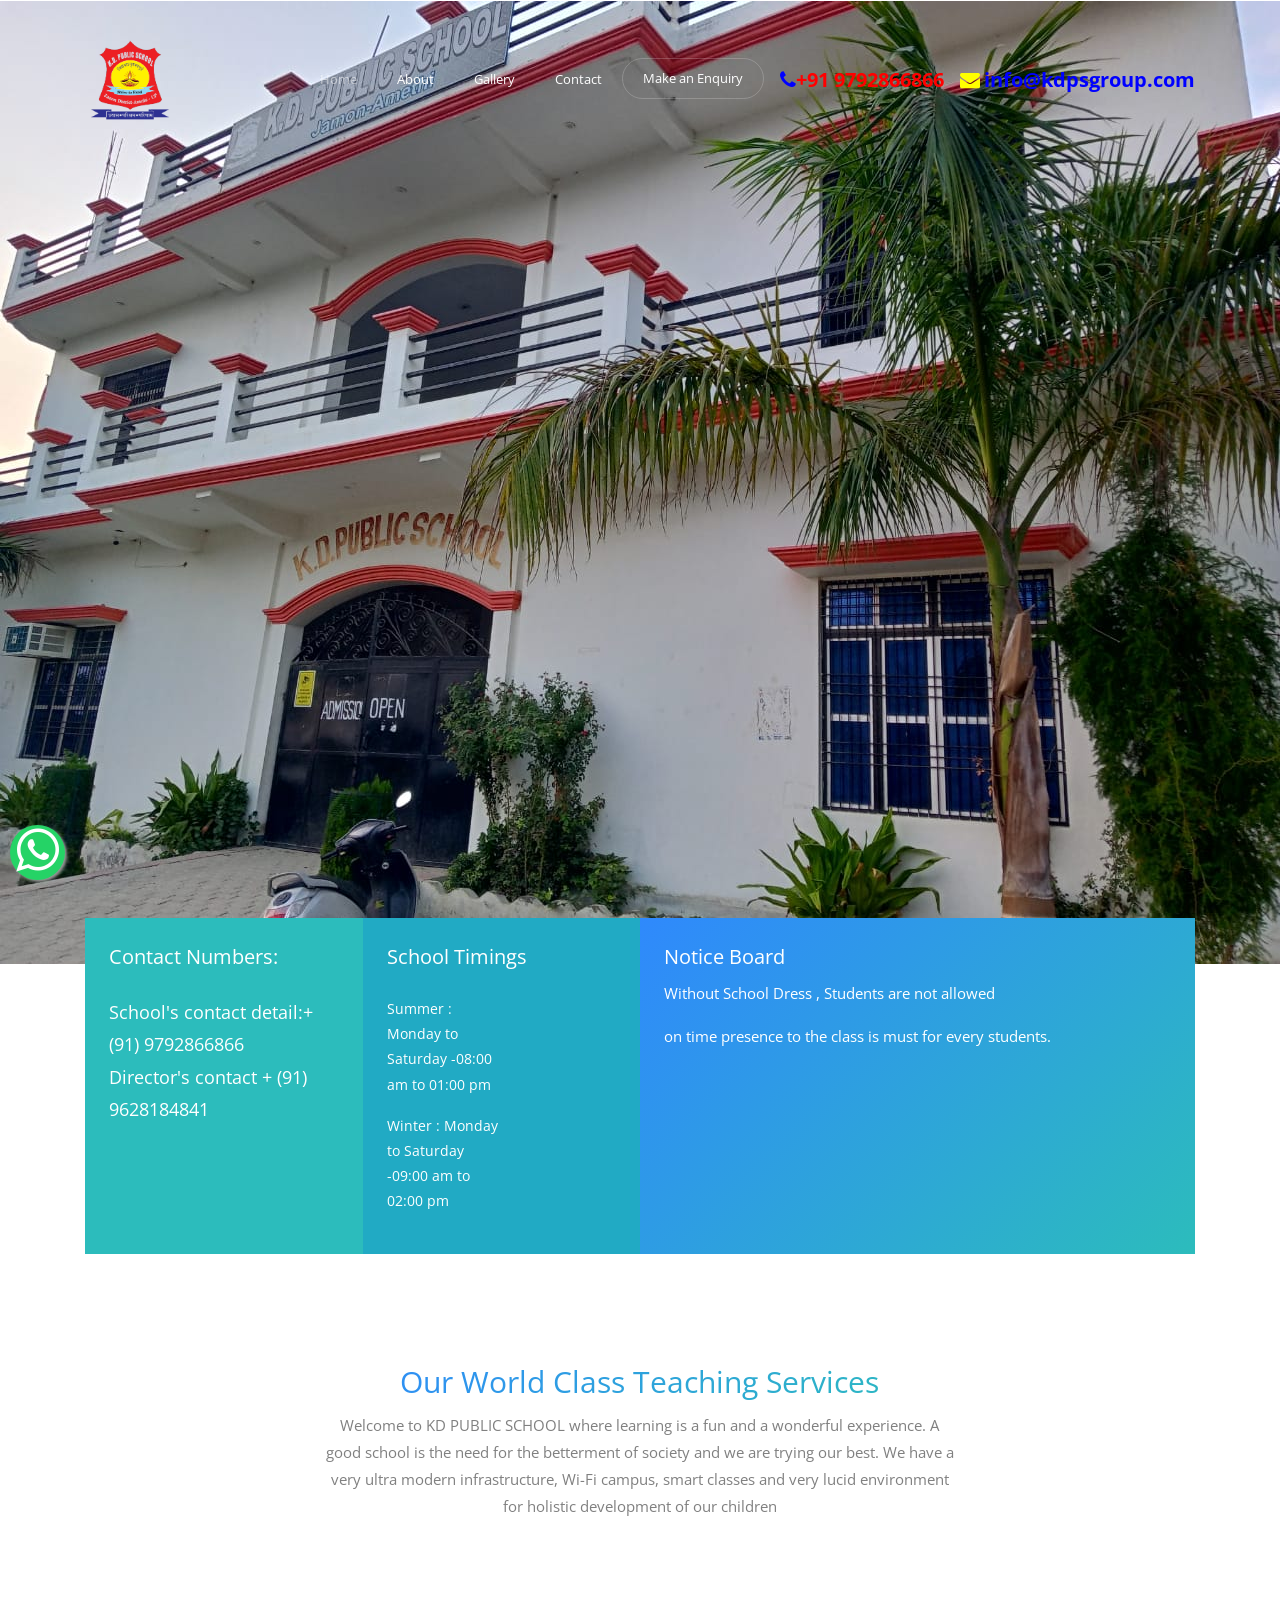
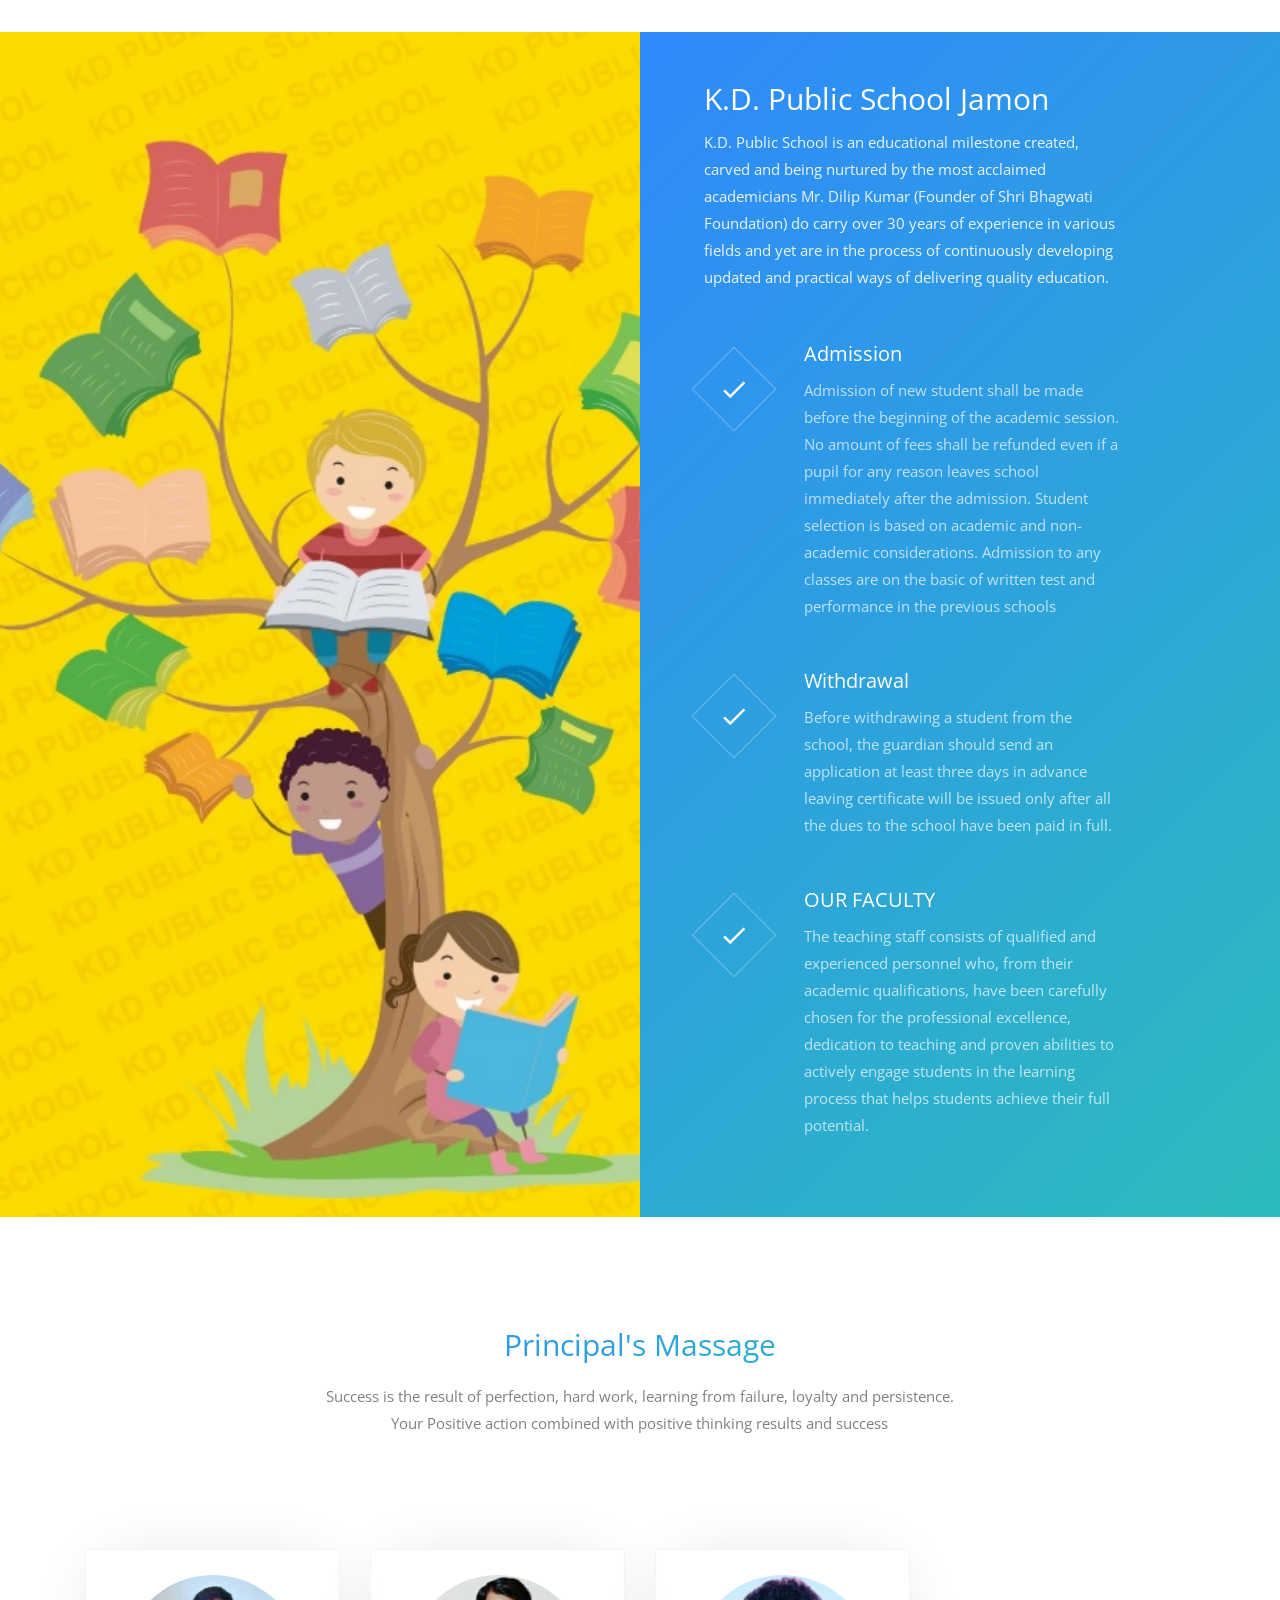
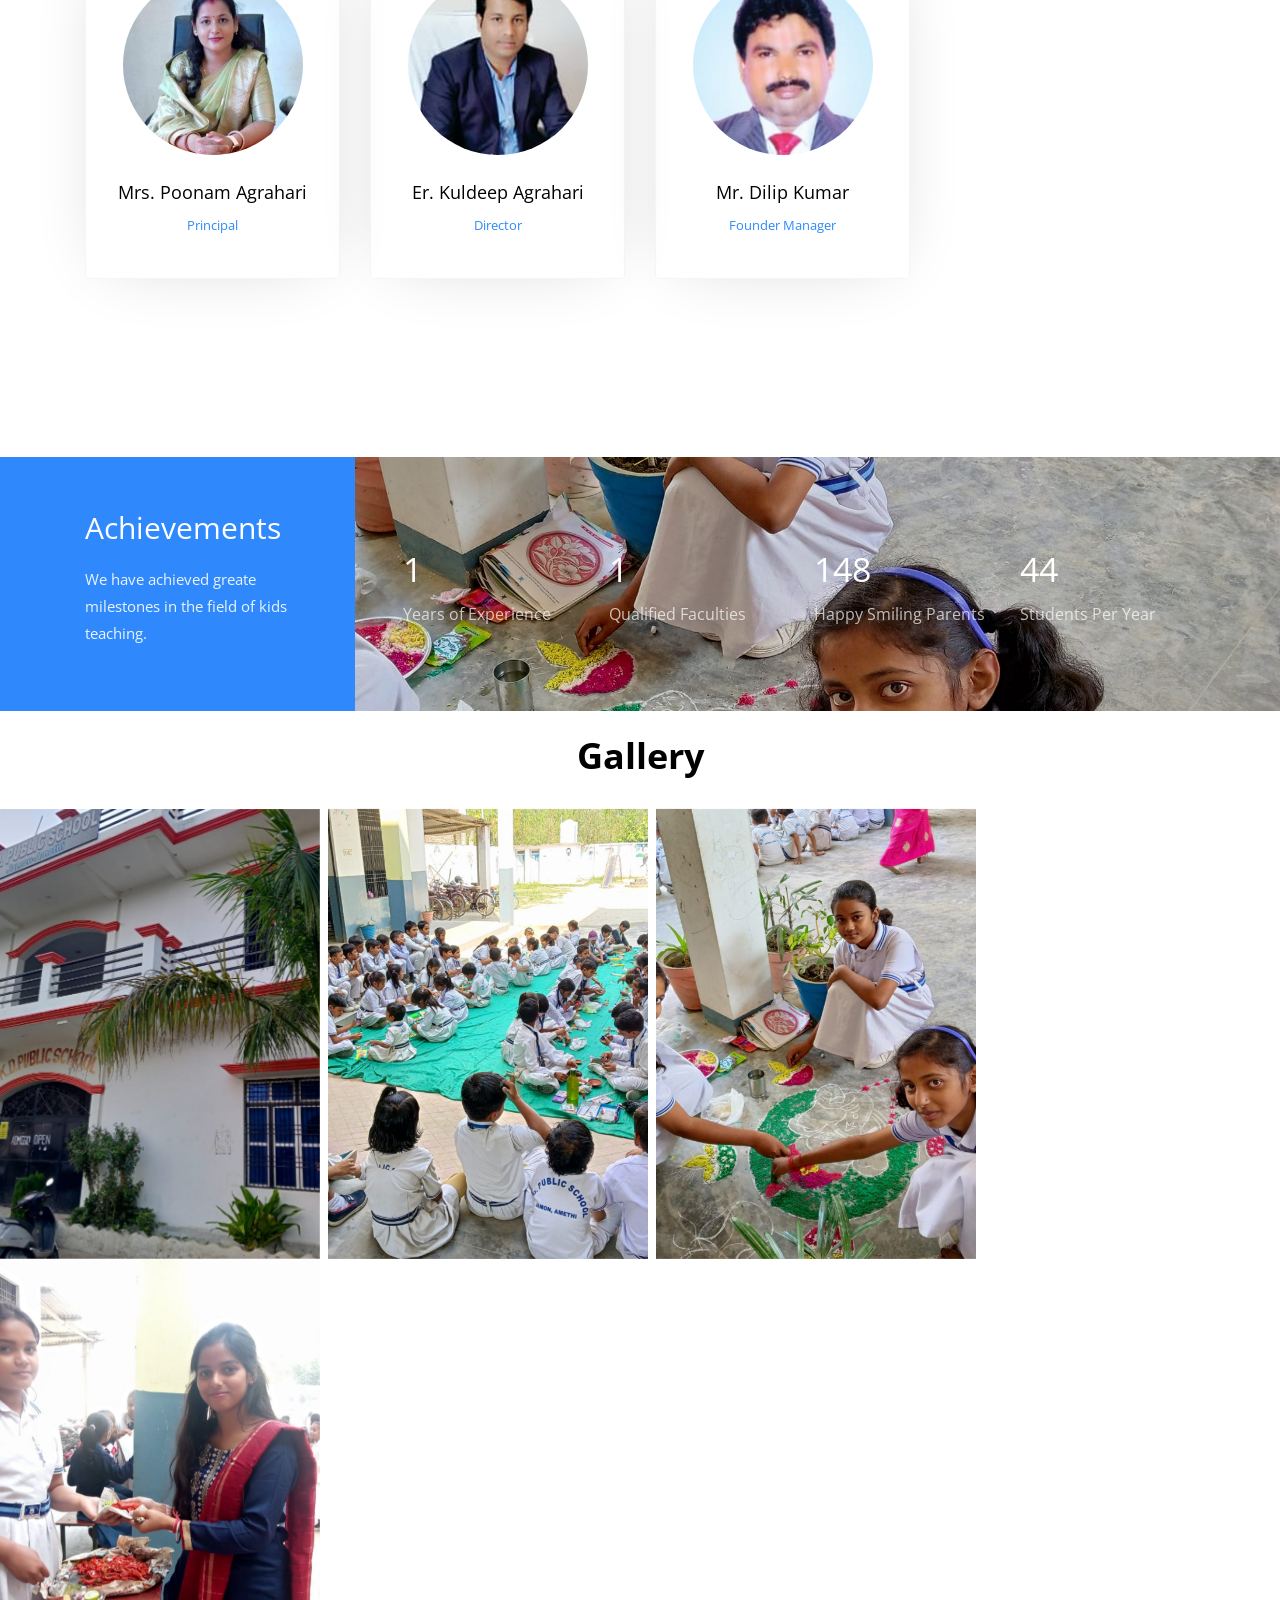
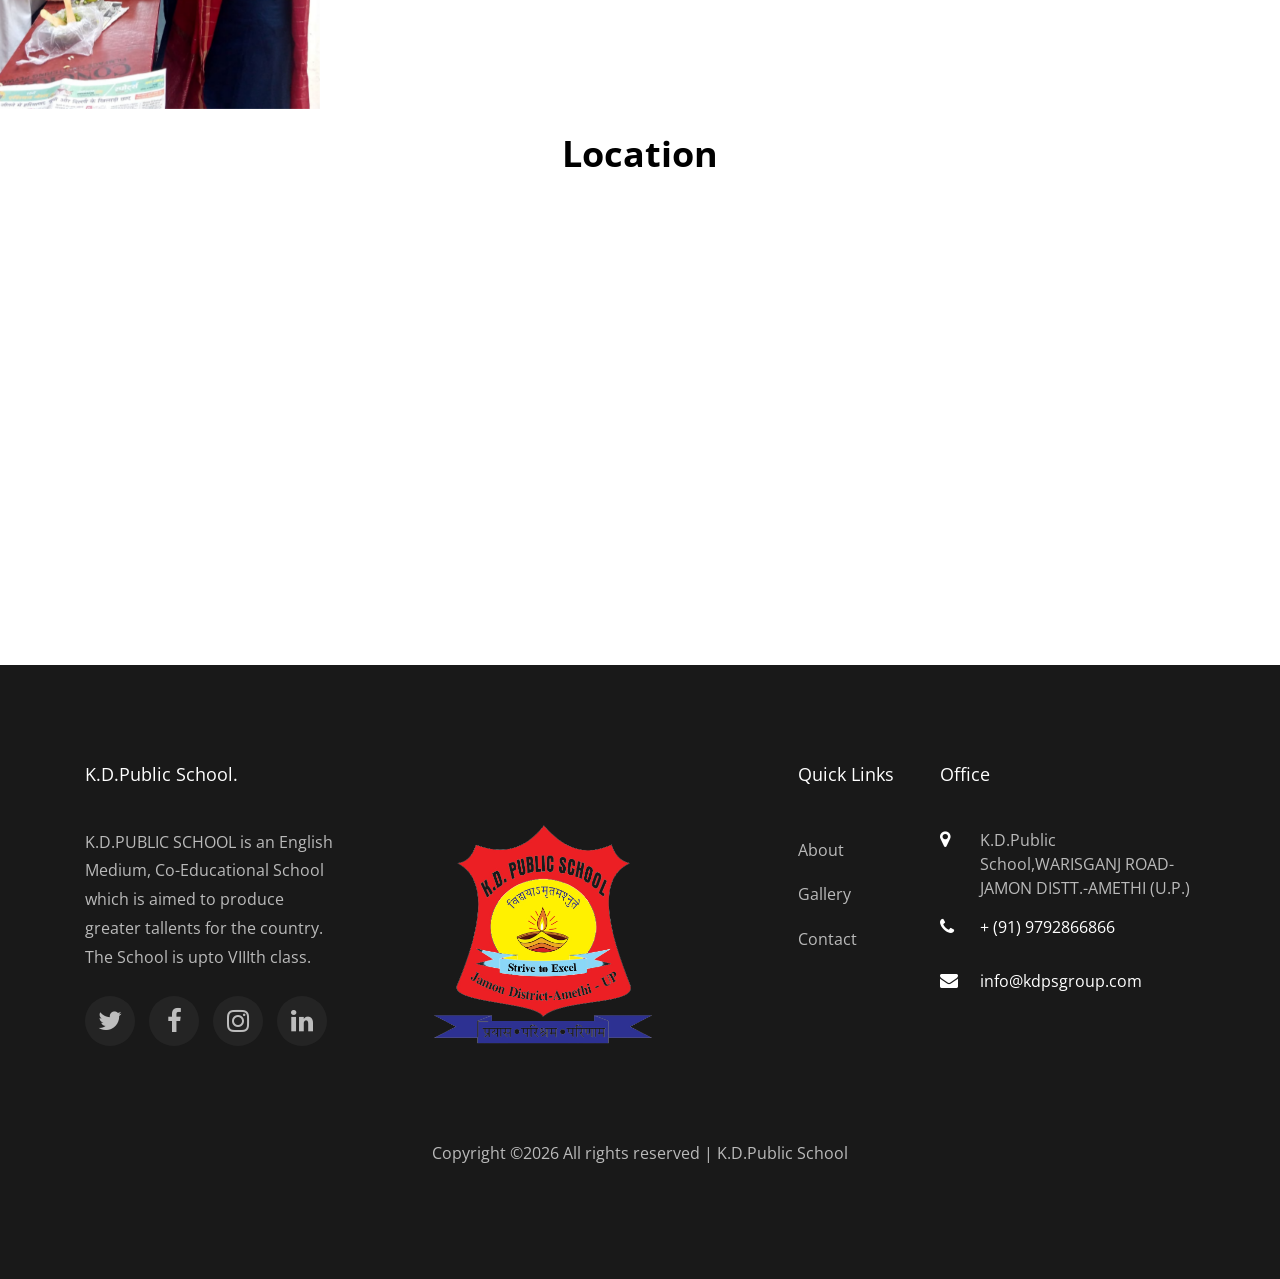
<file: index.html>
<!DOCTYPE html>
<html lang="en">
  <head>
    <title>K.D.Public School</title>
	<link rel="icon" href="images/favicon.png" type="image/png" sizes="16x16">
    <meta charset="utf-8">
    <meta name="viewport" content="width=device-width, initial-scale=1, shrink-to-fit=no">
    
	 <meta name="description" content="K.D.PUBLIC SCHOOL is an English Medium, Co-Educational School which is aimed to produce greater tallents for the country. The School is upto VIIIth class">
     <meta name="keywords" content="K.D.PUBLIC SCHOOL,KD Public school,kdpublic school,best school in jamon,best school in amethi,english medium school in jamon">
	 
    <link href="https://fonts.googleapis.com/css?family=Open+Sans:300,400,500,600,700" rel="stylesheet">

    <link rel="stylesheet" href="css/open-iconic-bootstrap.min.css">
    <link rel="stylesheet" href="css/animate.css">
    
    <link rel="stylesheet" href="css/owl.carousel.min.css">
    <link rel="stylesheet" href="css/owl.theme.default.min.css">
    <link rel="stylesheet" href="css/magnific-popup.css">

    <link rel="stylesheet" href="css/aos.css">

    <link rel="stylesheet" href="css/ionicons.min.css">

    <link rel="stylesheet" href="css/bootstrap-datepicker.css">
    <link rel="stylesheet" href="css/jquery.timepicker.css">

    
    <link rel="stylesheet" href="css/flaticon.css">
    <link rel="stylesheet" href="css/icomoon.css">
    <link rel="stylesheet" href="css/style.css">
	
	<link href="https://maxcdn.bootstrapcdn.com/font-awesome/4.7.0/css/font-awesome.min.css?v=1.0" rel="stylesheet"
          integrity="sha384-wvfXpqpZZVQGK6TAh5PVlGOfQNHSoD2xbE+QkPxCAFlNEevoEH3Sl0sibVcOQVnN" crossorigin="anonymous">
	
	<style type="text/css">
	  #sp-header .sp-default-logo {
		display: none;
	  }
	  #sp-header .sp-retina-logo {
		display: block;
	  }
     .whats-app {
		position: fixed;
		width: 55px;
		height: 55px;
		bottom: 20px;
		border-radius: 50px;
		text-align: center;
		box-shadow: 2px 2px 3px #999;
		z-index: 100;
		left: 10px;
		background-color: #25d366;
		}

.m-banner{
  display: none !important;
}

@media only screen and (max-width: 600px){
  .d-banner{
    display: none !important;
  }
  .m-banner{
    display: block !important;
  }
}
 .slide {
 display: none;
 }
 
 /* The dots/bullets/indicators */
.dot {
  cursor: pointer;
  height: 15px;
  width: 15px;
  margin: 0 2px;
  background-color: #bbb;
  border-radius: 50%;
  display: inline-block;
  transition: background-color 0.6s ease;
}

.mySlides {
  width: 100%;
  height: 100%;
  background: #bbb;
  color:#ddd;
  text-align: center;
  line-height: 320px;
  font-size: 640px;
  }
  
  </style>
  
  </head>
  <body>

      <div class="row">

	  <div id="sp-menu" class="col-xs-12 col-sm-12 col-md-12">
	      
		  <nav class="navbar navbar-expand-lg navbar-dark ftco_navbar bg-dark ftco-navbar-light" id="ftco-navbar">
			
			<div class="container">
			  
			  <button class="navbar-toggler" type="button" data-toggle="collapse" data-target="#ftco-nav" aria-controls="ftco-nav" aria-expanded="false" aria-label="Toggle navigation">
				<span class="oi oi-menu"></span> Menu
			  </button>
              <img style="height:90px;width:90px;float: left;" src="images/logo.png" alt="K.D.Public School">
			  <div class="collapse navbar-collapse" id="ftco-nav">
				<ul class="navbar-nav ml-auto">
				  <li class="nav-item active"><a href="index.html" class="nav-link">Home</a></li>
				  <li class="nav-item"><a href="about.html" class="nav-link">About</a></li>
				  <li class="nav-item"><a href="gallery.html" class="nav-link">Gallery</a></li>
				  <li class="nav-item"><a href="contact.html" class="nav-link">Contact</a></li>
				  <li class="nav-item cta"><a href="contact.html" class="nav-link" data-toggle="modal" data-target="#modalRequest"><span>Make an Enquiry</span></a></li>
				</ul>
				
				<ul class="navbar-nav navbar-right">
				     &nbsp;&nbsp;&nbsp;&nbsp;
					<li><a href="#"><span style="color:blue;font-size:20px;"><i class="fa fa-phone"></i></span><span style="color:red;font-size:20px;"><B>+91 9792866866</B></span></a></li>
					&nbsp;&nbsp;&nbsp;&nbsp;
					<li><span style="color:yellow;font-size:20px;"><i class="fa fa-envelope"></i></span> <a
                                         href="mailto:info@kdpsgroup.com"><span style="color:blue;font-size:20px;font-weight:Bold;">info@kdpsgroup.com</span></a>
                    </li>
				</ul>
			  </div>
			</div>
		  </nav>
		  </div>
	  </div>
    <!-- END nav -->
	
		<div class="slideshow">
			<div class="mySlides">
				<img class="d-banner" src="images/1.jpg"
					 alt="K.D.Public School"
					 style="width: 100%">
				<img class="m-banner" src="images/1.jpg"
					 alt="K.D.Public School"
					 style="width: 100%">
			</div>
			
			<div class="mySlides">
				<img class="d-banner" src="images/2.jpg"
					 alt="K.D.Public School"
					 style="width: 100%">
				<img class="m-banner" src="images/2.jpg"
					 alt="K.D.Public School"
					 style="width: 100%">
			</div>

			<div class="mySlides">
				<img class="d-banner" src="images/3.jpeg"
					 alt="K.D.Public School"
					 style="width: 100%">
				<img class="m-banner" src="images/3.jpeg"
					 alt="K.D.Public School"
					 style="width: 100%">
			</div>
			<div class="mySlides">
				<img class="d-banner" src="images/3.jpg"
					 alt="K.D.Public School"
					 style="width: 100%">
				<img class="m-banner" src="images/3.jpg"
					 alt="K.D.Public School"
					 style="width: 100%">
			</div>
		
		</div>
	
	<br>

<div style="text-align:center">
  <span class="dot" onclick="currentSlide(1)"></span> 
  <span class="dot" onclick="currentSlide(2)"></span> 
  <span class="dot" onclick="currentSlide(3)"></span> 
</div>

	<a class="whats-app" target="_blank" href="https://api.whatsapp.com/send/?phone=919792866866&text&lang=En&app_absent=0"><i class="fa fa-whatsapp" style="font-size:50px;color:white"></i></a>
	


    <section class="ftco-intro">
    	<div class="container">
    		<div class="row no-gutters">
    			<div class="col-md-3 color-1 p-4">
    				<h3 class="mb-4">Contact Numbers:</h3>
    				<span class="phone-number">School's contact detail:+ (91) 9792866866</span>
					<br/>
					<span class="phone-number">Director's contact + (91) 9628184841</span>
    			</div>
    			<div class="col-md-3 color-2 p-4">
    				<h3 class="mb-4">School Timings</h3>
    				<p class="openinghours d-flex">
    					<span>Summer : Monday to Saturday -08:00 am to 01:00 pm</span>
    				</p>
    				<p class="openinghours d-flex">
    					<span>Winter : Monday to Saturday -09:00 am to 02:00 pm</span>
    				</p>

    			</div>
    			<div class="col-md-6 color-3 p-4">
    				<h3 class="mb-2">Notice Board</h3>
                    <p>Without School Dress , Students are not allowed</p>
					<p>on time presence to the class is must for every students.</p>
    			</div>
    		</div>
    	</div>
    </section>
  
    <section class="ftco-section ftco-services">
      <div class="container">
      	<div class="row justify-content-center mb-5 pb-5">
          <div class="col-md-7 text-center heading-section ftco-animate">
            <h2 class="mb-2">Our World Class Teaching Services</h2>
            <p>Welcome to KD PUBLIC SCHOOL where learning is a fun and a wonderful experience.
A good school is the need for the betterment of society and we are trying our best.
We have a very ultra modern infrastructure, Wi-Fi campus, smart classes and very lucid
environment for holistic development of our children</p>
          </div>
        </div>

      </div>
      <div class="container-wrap mt-5">
      	<div class="row d-flex no-gutters">
      		<div class="col-md-6 img" style="background-image: url(images/show.jpg);">
      		</div>
      		<div class="col-md-6 d-flex">
      			<div class="about-wrap">
      				<div class="heading-section heading-section-white mb-5 ftco-animate">
		            <h2 class="mb-2">K.D. Public School Jamon</h2>
		            <p>K.D. Public School is an educational milestone created,
carved and being nurtured by the most acclaimed
academicians Mr. Dilip Kumar (Founder of Shri Bhagwati
Foundation) do carry over 30 years of experience in various
fields and yet are in the process of continuously developing
updated and practical ways of delivering quality education. </p>
		          </div>
      				<div class="list-services d-flex ftco-animate">
      					<div class="icon d-flex justify-content-center align-items-center">
      						<span class="icon-check2"></span>
      					</div>
      					<div class="text">
	      					<h3>Admission</h3>
	      					<p>Admission of new student shall be made before the beginning of the academic
session.
No amount of fees shall be refunded even if a pupil for any reason leaves school
immediately after the admission.
Student selection is based on academic and non-academic considerations.
Admission to any classes are on the basic of written test and performance in the
previous schools</p>
      					</div>
      				</div>
      				<div class="list-services d-flex ftco-animate">
      					<div class="icon d-flex justify-content-center align-items-center">
      						<span class="icon-check2"></span>
      					</div>
      					<div class="text">
	      					<h3>Withdrawal</h3>
	      					<p>Before withdrawing a student from the school, the guardian should send an
application at least three days in advance leaving certificate will be issued only
after all the dues to the school have been paid in full.</p>
      					</div>
      				</div>
      				<div class="list-services d-flex ftco-animate">
      					<div class="icon d-flex justify-content-center align-items-center">
      						<span class="icon-check2"></span>
      					</div>
      					<div class="text">
	      					<h3>OUR FACULTY</h3>
	      					<p>The teaching staff consists of qualified and experienced personnel who, from their
academic qualifications, have been carefully chosen for the professional excellence,
dedication to teaching and proven abilities to actively engage students in the learning
process that helps students achieve their full potential.</p>
      					</div>
      				</div>
      			</div>
      		</div>
      	</div>
      </div>
    </section>


    <section class="ftco-section">
      <div class="container">
      	<div class="row justify-content-center mb-5 pb-5">
          <div class="col-md-7 text-center heading-section ftco-animate">
            <h2 class="mb-3">Principal's Massage</h2>
            <p>Success is the result of perfection, hard work, learning from failure, loyalty
and persistence. Your Positive action combined with positive thinking results
and success</p>
          </div>
        </div>
        <div class="row">
		
		    <div class="col-lg-3 col-md-6 d-flex mb-sm-4 ftco-animate">
        		<div class="staff">
      				<div class="img mb-4" style="background-image: url(images/principal.jpeg);"></div>
      				<div class="info text-center">
      					<h3><a href="teacher-single.html">Mrs. Poonam Agrahari</a></h3>
      					<span class="position">Principal</span>
      					<div class="text">
	        				
	        				
	        			</div>
      				</div>
        		</div>
        	</div>
			
        	<div class="col-lg-3 col-md-6 d-flex mb-sm-4 ftco-animate">
        		<div class="staff">
      				<div class="img mb-4" style="background-image: url(images/kuldeep.jpg);"></div>
      				<div class="info text-center">
      					<h3><a href="teacher-single.html">Er. Kuldeep Agrahari</a></h3>
      					<span class="position">Director</span>
      					<div class="text">
	        				

	        			</div>
      				</div>
        		</div>
        	</div>
        	<div class="col-lg-3 col-md-6 d-flex mb-sm-4 ftco-animate">
        		<div class="staff">
      				<div class="img mb-4" style="background-image: url(images/Dileep.jpg);"></div>
      				<div class="info text-center">
      					<h3><a href="teacher-single.html">Mr. Dilip Kumar</a></h3>
      					<span class="position">Founder Manager</span>
      					<div class="text">
	        				
	        				
	        			</div>
      				</div>
        		</div>
        	</div>
			


        </div>
        <div class="row  mt-5 justify-conten-center">
        	<div class="col-md-8 ftco-animate">
        		
        	</div>
        </div>
      </div>
    </section>

    <section class="ftco-section ftco-counter img" id="section-counter" style="background-image: url(images/3.jpg);" data-stellar-background-ratio="0.5">
    	<div class="container">
    		<div class="row d-flex align-items-center">
    			<div class="col-md-3 aside-stretch py-5">
    				<div class=" heading-section heading-section-white ftco-animate pr-md-4">
	            <h2 class="mb-3">Achievements</h2>
	            <p>We have achieved greate milestones in the field of kids teaching.</p>
	          </div>
    			</div>
    			<div class="col-md-9 py-5 pl-md-5">
		    		<div class="row">
		          <div class="col-md-3 d-flex justify-content-center counter-wrap ftco-animate">
		            <div class="block-18">
		              <div class="text">
		                <strong class="number" data-number="10">0</strong>
		                <span>Years of Experience</span>
		              </div>
		            </div>
		          </div>
		          <div class="col-md-3 d-flex justify-content-center counter-wrap ftco-animate">
		            <div class="block-18">
		              <div class="text">
		                <strong class="number" data-number="12">0</strong>
		                <span>Qualified Faculties</span>
		              </div>
		            </div>
		          </div>
		          <div class="col-md-3 d-flex justify-content-center counter-wrap ftco-animate">
		            <div class="block-18">
		              <div class="text">
		                <strong class="number" data-number="1000">0</strong>
		                <span>Happy Smiling Parents</span>
		              </div>
		            </div>
		          </div>
		          <div class="col-md-3 d-flex justify-content-center counter-wrap ftco-animate">
		            <div class="block-18">
		              <div class="text">
		                <strong class="number" data-number="300">0</strong>
		                <span>Students Per Year</span>
		              </div>
		            </div>
		          </div>
		        </div>
		      </div>
	      </div>
    	</div>
    </section>

	<br/>
	<h2 style="text-align: center; font-size: 36px;line-height: 36px; font-weight: 700;">Gallery</h2>
    <div class="underline">&nbsp;</div>
		
		<section class="ftco-gallery">
    	<div class="container-wrap">
    		<div class="row no-gutters">
					<div class="col-md-3 ftco-animate">
						<a href="#" class="gallery img d-flex align-items-center" style="background-image: url(images/1.jpg);">
							<div class="icon mb-4 d-flex align-items-center justify-content-center">
    						<span class="icon-search"></span>
    					</div>
						</a>
					</div>
					&nbsp;&nbsp;
					<div class="col-md-3 ftco-animate">
						<a href="#" class="gallery img d-flex align-items-center" style="background-image: url(images/2.jpg);">
							<div class="icon mb-4 d-flex align-items-center justify-content-center">
    						<span class="icon-search"></span>
    					</div>
						</a>
					</div>
					&nbsp;&nbsp;
					<div class="col-md-3 ftco-animate">
						<a href="#" class="gallery img d-flex align-items-center" style="background-image: url(images/3.jpg);">
							<div class="icon mb-4 d-flex align-items-center justify-content-center">
    						<span class="icon-search"></span>
    					</div>
						</a>
					</div>
					&nbsp;&nbsp;
					<div class="col-md-3 ftco-animate">
						<a href="#" class="gallery img d-flex align-items-center" style="background-image: url(images/4.jpg);">
							<div class="icon mb-4 d-flex align-items-center justify-content-center">
    						<span class="icon-search"></span>
    					</div>
						</a>
					</div>
        </div>
    	</div>
    </section>
	
	
	<br/>
	<h2 style="text-align: center; font-size: 36px;line-height: 36px; font-weight: 700;">Location</h2>
    <div class="underline">&nbsp;</div>
											
	<iframe src="https://www.google.com/maps/embed?pb=!1m18!1m12!1m3!1d3574.419807140876!2d81.6657514149795!3d26.377621583361105!2m3!1f0!2f0!3f0!3m2!1i1024!2i768!4f13.1!3m3!1m2!1s0x399a4fea29974f23%3A0x2984bbdb17de45af!2sK%20D%20Public%20School%20Jamon!5e0!3m2!1sen!2sin!4v1670347170275!5m2!1sen!2sin" 
	width="100%" height="450" style="border:0;" allowfullscreen="" loading="lazy" referrerpolicy="no-referrer-when-downgrade"></iframe>


   <!--<div id="footer"></div> -->
	    <footer class="ftco-footer ftco-bg-dark ftco-section">
      <div class="container">
        <div class="row mb-5">
          <div class="col-md-3">
            <div class="ftco-footer-widget mb-4">
              <h2 class="ftco-heading-2">K.D.Public School.</h2>
              <p>K.D.PUBLIC SCHOOL is an English Medium, Co-Educational School which is aimed to produce greater tallents for the country. The School is upto VIIIth class.</p>
            </div>
            <ul class="ftco-footer-social list-unstyled float-md-left float-lft ">
              <li class="ftco-animate"><a href="#"><span class="icon-twitter"></span></a></li>
              <li class="ftco-animate"><a href="https://www.facebook.com/kdps.jamon/" target="_blank"><span class="icon-facebook"></span></a></li>
              <li class="ftco-animate"><a href="#"><span class="icon-instagram"></span></a></li>
			  <li class="ftco-animate"><a href="#"><span class="icon-linkedin"></span></a></li>
            </ul>
          </div>
		  
		  <div class="col-md-4 pr-md-4">
				<!-- place for logo -->
				 
            <div class="ftco-footer-widget mb-4 ml-md-5">
              <h2 class="ftco-heading-2"></h2>
              <ul class="list-unstyled">
                <li><a href="#" class="py-2 d-block"><img style="height:250px;width:250px;float: center;" src="images/logo.png" alt="K.D. Public School"></a></li>
              </ul>
            </div>
		  </div>
		  
          <div class="col-md-2">
            <div class="ftco-footer-widget mb-4 ml-md-5">
              <h2 class="ftco-heading-2">Quick Links</h2>
              <ul class="list-unstyled">
                <li><a href="about.html" class="py-2 d-block">About</a></li>
                <li><a href="gallery.html" class="py-2 d-block">Gallery</a></li>
                <li><a href="contact.html" class="py-2 d-block">Contact</a></li>
              </ul>
            </div>
          </div>

          <div class="col-md-3">
            <div class="ftco-footer-widget mb-4">
            	<h2 class="ftco-heading-2">Office</h2>
            	<div class="block-23 mb-3">
	              <ul>
	                <li><span class="icon icon-map-marker"></span><span class="text">K.D.Public School,WARISGANJ ROAD-JAMON DISTT.-AMETHI (U.P.)</span></li>
	                <li><a href="#"><span class="icon icon-phone"></span><span class="text">+ (91) 9792866866</span></a></li>
	                <li><a href="#"><span class="icon icon-envelope"></span><span class="text">info@kdpsgroup.com</span></a></li>
	              </ul>
	            </div>
            </div>
          </div>
        </div>
        <div class="row">
          <div class="col-md-12 text-center">

            <p>
  Copyright &copy;<script>document.write(new Date().getFullYear());</script> All rights reserved | K.D.Public School </p>
          </div>
        </div>
      </div>
    </footer>
	
  <!-- loader -->
  <div id="ftco-loader" class="show fullscreen"><svg class="circular" width="48px" height="48px"><circle class="path-bg" cx="24" cy="24" r="22" fill="none" stroke-width="4" stroke="#eeeeee"/><circle class="path" cx="24" cy="24" r="22" fill="none" stroke-width="4" stroke-miterlimit="10" stroke="#F96D00"/></svg></div>

  <!-- Modal -->
  <div class="modal fade" id="modalRequest" tabindex="-1" role="dialog" aria-labelledby="modalRequestLabel" aria-hidden="true">
    <div class="modal-dialog" role="document">
      <div class="modal-content">
        <div class="modal-header">
          <h5 class="modal-title" id="modalRequestLabel">Make an Enquiry</h5>
          <button type="button" class="close" data-dismiss="modal" aria-label="Close">
            <span aria-hidden="true">&times;</span>
          </button>
        </div>
        <div class="modal-body">
          <form action="#">
            <div class="form-group">
              <!-- <label for="Appointment_name" class="text-black">Full Name</label> -->
              <input type="text" class="form-control" id="Appointment_name" placeholder="Full Name">
            </div>
            <div class="form-group">
              <!-- <label for="Appointment_email" class="text-black">Email</label> -->
              <input type="text" class="form-control" id="Appointment_email" placeholder="Email">
            </div>
            <div class="row">
              <div class="col-md-6">
                <div class="form-group">
                  <!-- <label for="Appointment_date" class="text-black">Date</label> -->
                  <input type="text" class="form-control Appointment_date" placeholder="Date">
                </div>    
              </div>
              <div class="col-md-6">
                <div class="form-group">
                  <!-- <label for="Appointment_time" class="text-black">Time</label> -->
                  <input type="text" class="form-control Appointment_time" placeholder="Time">
                </div>
              </div>
            </div>
            

            <div class="form-group">
              <!-- <label for="Appointment_message" class="text-black">Message</label> -->
              <textarea name="" id="Appointment_message" class="form-control" cols="30" rows="10" placeholder="Message"></textarea>
            </div>
            <div class="form-group">
              <input type="submit" value="Make an Enquiry" class="btn btn-primary">
            </div>
          </form>
        </div>
        
      </div>
    </div>
  </div>


  <script src="js/jquery.min.js"></script>
  <script src="js/jquery-migrate-3.0.1.min.js"></script>
  <script src="js/popper.min.js"></script>
  <script src="js/bootstrap.min.js"></script>
  <script src="js/jquery.easing.1.3.js"></script>
  <script src="js/jquery.waypoints.min.js"></script>
  <script src="js/jquery.stellar.min.js"></script>
  <script src="js/owl.carousel.min.js"></script>
  <script src="js/jquery.magnific-popup.min.js"></script>
  <script src="js/aos.js"></script>
  <script src="js/jquery.animateNumber.min.js"></script>
  <script src="js/bootstrap-datepicker.js"></script>
  <script src="js/jquery.timepicker.min.js"></script>
  <script src="js/scrollax.min.js"></script>
  <script src="js/main.js"></script>
     <script>
//$(function(){ 
  //$("#footer").load("footer.html");  
  
//}); 
    </script>

<script>
let slideIndex = 1;
showSlides(slideIndex);

function plusSlides(n) {
  showSlides(slideIndex += n);
}

function currentSlide(n) {
  showSlides(slideIndex = n);
}

function showSlides(n) {
  let i;
  let slides = document.getElementsByClassName("mySlides");
  let dots = document.getElementsByClassName("dot");
  if (n > slides.length) {slideIndex = 1}    
  if (n < 1) {slideIndex = slides.length}
  for (i = 0; i < slides.length; i++) {
    slides[i].style.display = "none";  
  }
  for (i = 0; i < dots.length; i++) {
    dots[i].className = dots[i].className.replace(" active", "");
  }
  slides[slideIndex-1].style.display = "block";  
  dots[slideIndex-1].className += " active";
}

setInterval(function() {
    plusSlides(1);
}, 5000);

</script>
		
  </body>
</html>
</file>
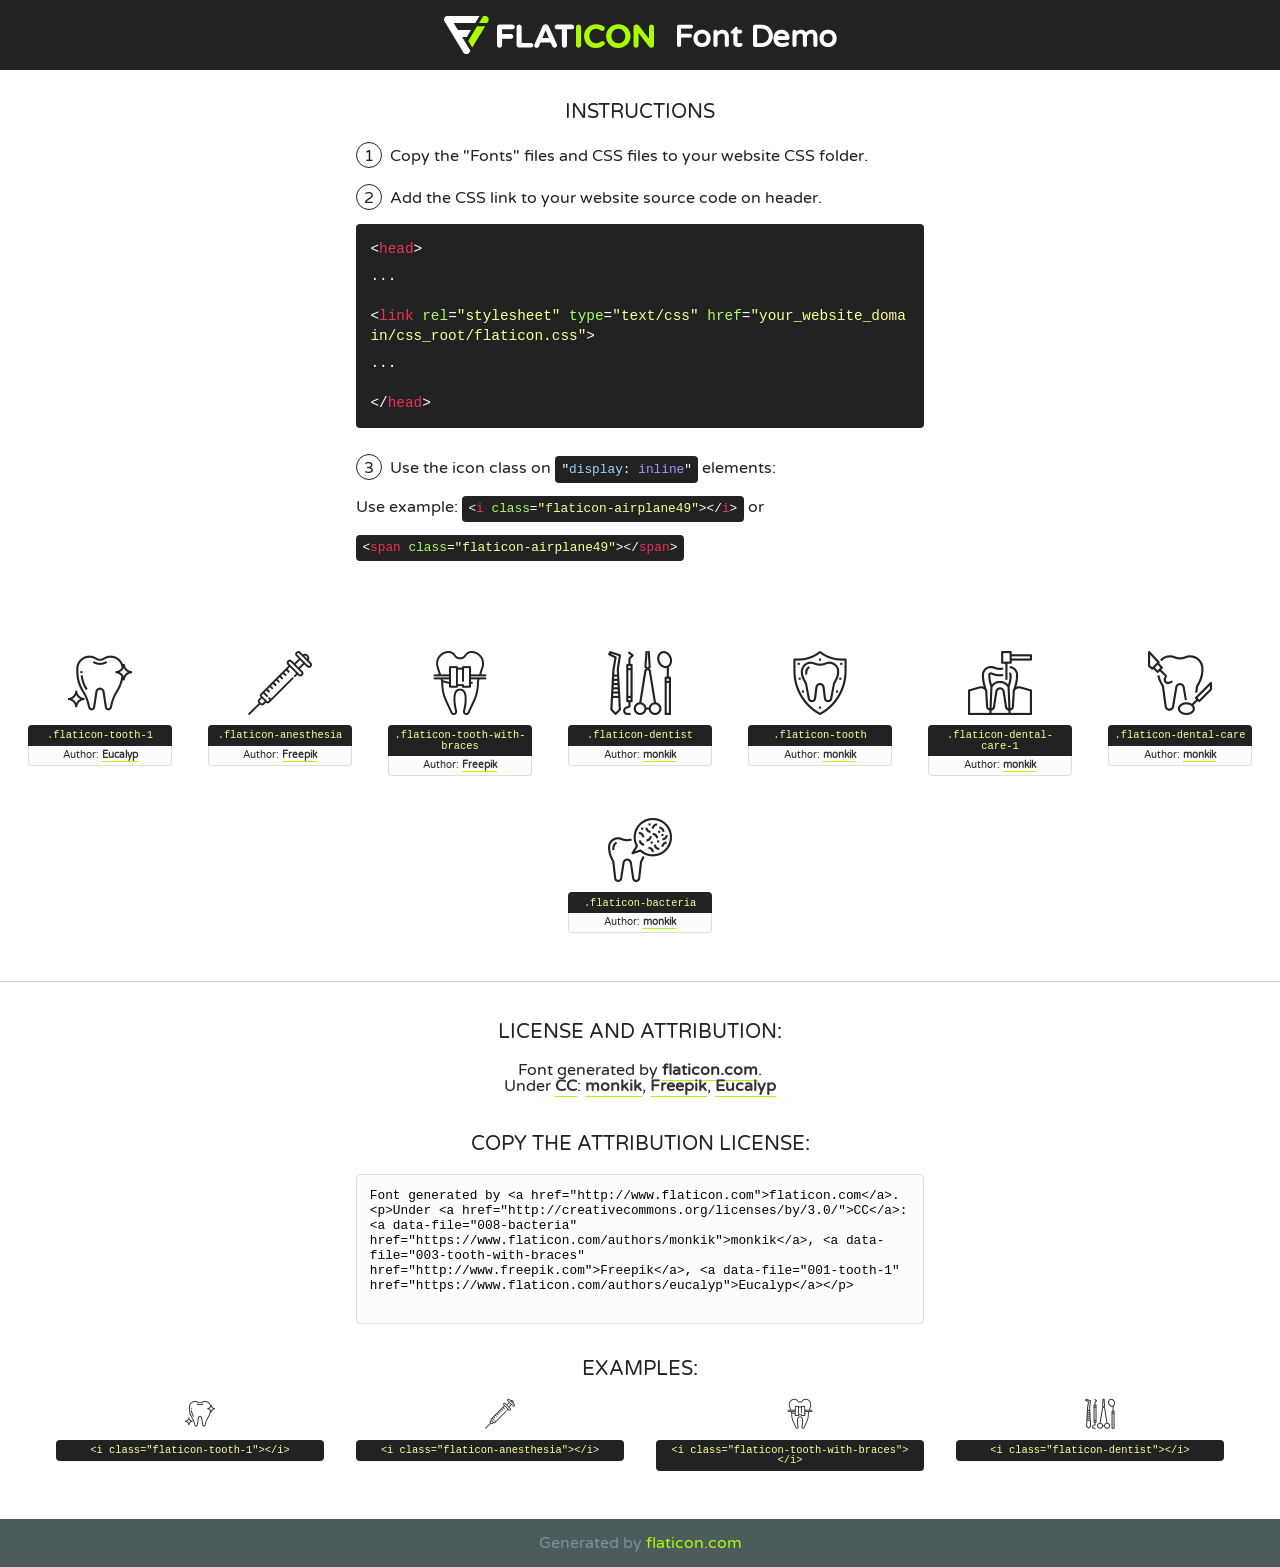
<file: fonts/flaticon/font/flaticon.html>
<!DOCTYPE html>
<!--
  Flaticon icon font: Flaticon
  Creation date: 20/09/2018 05:43
-->
<html>
<!DOCTYPE html>
<html>

<head>
    <title>Flaticon WebFont</title>
    <link href="http://fonts.googleapis.com/css?family=Varela+Round" rel="stylesheet" type="text/css" />
    <link rel="stylesheet" type="text/css" href="flaticon.css">
    <meta charset="UTF-8">
    <style>
    html, body, div, span, applet, object, iframe,
    h1, h2, h3, h4, h5, h6, p, blockquote, pre,
    a, abbr, acronym, address, big, cite, code,
    del, dfn, em, img, ins, kbd, q, s, samp,
    small, strike, strong, sub, sup, tt, var,
    b, u, i, center,
    dl, dt, dd, ol, ul, li,
    fieldset, form, label, legend,
    table, caption, tbody, tfoot, thead, tr, th, td,
    article, aside, canvas, details, embed, 
    figure, figcaption, footer, header, hgroup, 
    menu, nav, output, ruby, section, summary,
    time, mark, audio, video {
        margin: 0;
        padding: 0;
        border: 0;
        font-size: 100%;
        font: inherit;
        vertical-align: baseline;
    }
    /* HTML5 display-role reset for older browsers */
    article, aside, details, figcaption, figure, 
    footer, header, hgroup, menu, nav, section {
        display: block;
    }
    body {
        line-height: 1;
    }
    ol, ul {
        list-style: none;
    }
    blockquote, q {
        quotes: none;
    }
    blockquote:before, blockquote:after,
    q:before, q:after {
        content: '';
        content: none;
    }
    table {
        border-collapse: collapse;
        border-spacing: 0;
    }
    body {
        font-family: 'Varela Round', Helvetica, Arial, sans-serif;
        font-size: 16px;
        color: #222;
    }
    a {
        color: #333;
        border-bottom: 1px solid #a9fd00;
        font-weight: bold;
        text-decoration: none;
    }
    * {
        -moz-box-sizing: border-box;
        -webkit-box-sizing: border-box;
        box-sizing: border-box;
        margin: 0;
        padding: 0;
    }
    [class^="flaticon-"]:before, [class*=" flaticon-"]:before, [class^="flaticon-"]:after, [class*=" flaticon-"]:after {
        font-family: Flaticon;
        font-size: 30px;
        font-style: normal;
        margin-left: 20px;
        color: #333;
    }
    .wrapper {
        max-width: 600px;
        margin: auto;
        padding: 0 1em;
    }
    .title {
        font-size: 1.25em;
        text-align: center;
        margin-bottom: 1em;
        text-transform: uppercase;
    }
    header {
        text-align: center;
        background-color: #222;
        color: #fff;
        padding: 1em;
    }
    header .logo {
        width: 210px;
        height: 38px;
        display: inline-block;
        vertical-align: middle;
        margin-right: 1em;
        border: none;
    }
    header strong {
        font-size: 1.95em;
        font-weight: bold;
        vertical-align: middle;
        margin-top: 5px;
        display: inline-block;
    }
    .demo {
        margin: 2em auto;
        line-height: 1.25em;
    }
    .demo ul li {
        margin-bottom: 1em;
    }
    .demo ul li .num {
        color: #222;
        border-radius: 20px;
        display: inline-block;
        width: 26px;
        padding: 3px;
        height: 26px;
        text-align: center;
        margin-right: 0.5em;
        border: 1px solid #222;
    }
    .demo ul li code {
        background-color: #222;
        border-radius: 4px;
        padding: 0.25em 0.5em;
        display: inline-block;
        color: #fff;
        font-family: Consolas,Monaco,Lucida Console,Liberation Mono,DejaVu Sans Mono,Bitstream Vera Sans Mono,Courier New, monospace;
        font-weight: lighter;
        margin-top: 1em;
        font-size: 0.8em;
        word-break: break-all;
    }
    .demo ul li code.big {
        padding: 1em;
        font-size: 0.9em;
    }
    .demo ul li code .red {
        color: #EF3159;
    }
    .demo ul li code .green {
        color: #ACFF65;
    }
    .demo ul li code .yellow {
        color: #FFFF99;
    }
    .demo ul li code .blue {
        color: #99D3FF;
    }
    .demo ul li code .purple {
        color: #A295FF;
    }
    .demo ul li code .dots {
        margin-top: 0.5em;
        display: block;
    }
    #glyphs {
        border-bottom: 1px solid #ccc;
        padding: 2em 0;
        text-align: center;
    }
    .glyph {
        display: inline-block;
        width: 9em;
        margin: 1em;
        text-align: center;
        vertical-align: top;
        background: #FFF;
    }
    .glyph .glyph-icon {
        padding: 10px;
        display: block;
        font-family:"Flaticon";
        font-size: 64px;
        line-height: 1;
    }
    .glyph .glyph-icon:before {
        font-size: 64px;
        color: #222;
        margin-left: 0;
    }
    .class-name {
        font-size: 0.65em;
        background-color: #222;
        color: #fff;
        border-radius: 4px 4px 0 0;
        padding: 0.5em;
        color: #FFFF99;
        font-family: Consolas,Monaco,Lucida Console,Liberation Mono,DejaVu Sans Mono,Bitstream Vera Sans Mono,Courier New, monospace;
    }
    .author-name {
        font-size: 0.6em;
        background-color: #fcfcfd;
        border: 1px solid #DEDEE4;
        border-top: 0;
        border-radius: 0 0 4px 4px;
        padding: 0.5em;
    }
    .class-name:last-child {
        font-size: 10px;
        color:#888;
    }
    .class-name:last-child a {
        font-size: 10px;
        color:#555;
    }
    .class-name:last-child a:hover {
        color:#a9fd00;
    }
    .glyph > input {
        display: block;
        width: 100px;
        margin: 5px auto;
        text-align: center;
        font-size: 12px;
        cursor: text;
    }
    .glyph > input.icon-input {
        font-family:"Flaticon";
        font-size: 16px;
        margin-bottom: 10px;
    }
    .attribution .title {
        margin-top: 2em;
    }
    .attribution textarea {
        background-color: #fcfcfd;
        padding: 1em;
        border: none;
        box-shadow: none;
        border: 1px solid #DEDEE4;
        border-radius: 4px;
        resize: none;
        width: 100%;
        height: 150px;
        font-size: 0.8em;
        font-family: Consolas,Monaco,Lucida Console,Liberation Mono,DejaVu Sans Mono,Bitstream Vera Sans Mono,Courier New, monospace;
        -webkit-appearance: none;
    }
    .iconsuse {
        margin: 2em auto;
        text-align: center;
        max-width: 1200px;
    }
    .iconsuse:after {
        content: '';
        display: table;
        clear: both;
    }
    .iconsuse .image {
        float: left;
        width: 25%;
        padding: 0 1em;
    }
    .iconsuse .image p {
        margin-bottom: 1em;
    }
    .iconsuse .image span {
        display: block;
        font-size: 0.65em;
        background-color: #222;
        color: #fff;
        border-radius: 4px;
        padding: 0.5em;
        color: #FFFF99;
        margin-top: 1em;
        font-family: Consolas,Monaco,Lucida Console,Liberation Mono,DejaVu Sans Mono,Bitstream Vera Sans Mono,Courier New, monospace;
    }
    #footer {
        text-align: center;
        background-color: #4C5B5C;
        color: #7c9192;
        padding: 1em;
    }
    #footer a {
        border: none;
        color: #a9fd00;
        font-weight: normal;
    }
    @media (max-width: 960px) {
        .iconsuse .image {
            width: 50%;
        }
    }
    @media (max-width: 560px) {
        .iconsuse .image {
            width: 100%;
        }
    }
    </style>
</head>

<body class="characters-off">

    <header>
        <a href="http://www.flaticon.com" target="_blank" class="logo">
            <svg version="1.1" xmlns="http://www.w3.org/2000/svg" xmlns:xlink="http://www.w3.org/1999/xlink" xmlns:a="http://ns.adobe.com/AdobeSVGViewerExtensions/3.0/" viewBox="0 0 560.875 102.036" enable-background="new 0 0 560.875 102.036" xml:space="preserve">
                <defs>
                </defs>
                <g>
                    <g class="letters">
                        <path fill="#ffffff" d="M141.596,29.675c0-3.777,2.985-6.767,6.764-6.767h34.438c3.426,0,6.15,2.728,6.15,6.15
                        c0,3.43-2.724,6.149-6.15,6.149h-27.674v13.091h23.719c3.429,0,6.151,2.724,6.151,6.15c0,3.43-2.723,6.149-6.151,6.149h-23.719
                        v17.574c0,3.773-2.986,6.761-6.764,6.761c-3.779,0-6.764-2.989-6.764-6.761V29.675z"></path>
                        <path fill="#ffffff" d="M193.844,29.149c0-3.781,2.985-6.767,6.764-6.767c3.776,0,6.763,2.985,6.763,6.767v42.957h25.039
                        c3.426,0,6.149,2.726,6.149,6.153c0,3.425-2.723,6.15-6.149,6.15h-31.802c-3.779,0-6.764-2.986-6.764-6.768V29.149z"></path>
                        <path fill="#ffffff" d="M241.891,75.71l21.438-48.407c1.492-3.341,4.215-5.357,7.906-5.357h0.792
                        c3.686,0,6.323,2.017,7.815,5.357l21.439,48.407c0.436,0.967,0.701,1.845,0.701,2.723c0,3.602-2.809,6.501-6.414,6.501
                        c-3.161,0-5.269-1.845-6.499-4.655l-4.132-9.661h-27.059l-4.301,10.102c-1.144,2.631-3.426,4.214-6.237,4.214
                        c-3.517,0-6.24-2.81-6.24-6.325C241.1,77.64,241.451,76.677,241.891,75.71z M279.932,58.666l-8.521-20.297l-8.526,20.297H279.932
                        z"></path>
                        <path fill="#ffffff" d="M314.864,35.387H301.86c-3.429,0-6.239-2.813-6.239-6.238c0-3.429,2.811-6.24,6.239-6.24h39.533
                        c3.426,0,6.237,2.811,6.237,6.24c0,3.425-2.811,6.238-6.237,6.238h-13.001v42.785c0,3.773-2.99,6.761-6.764,6.761
                        c-3.779,0-6.764-2.989-6.764-6.761V35.387z"></path>
                        <path fill="#A9FD00" d="M352.615,29.149c0-3.781,2.985-6.767,6.767-6.767c3.774,0,6.761,2.985,6.761,6.767v49.024
                        c0,3.773-2.987,6.761-6.761,6.761c-3.781,0-6.767-2.989-6.767-6.761V29.149z"></path>
                        <path fill="#A9FD00" d="M374.132,53.836v-0.179c0-17.481,13.178-31.801,32.065-31.801c9.22,0,15.459,2.458,20.557,6.238
                        c1.402,1.054,2.637,2.985,2.637,5.357c0,3.692-2.985,6.59-6.681,6.59c-1.845,0-3.071-0.702-4.044-1.319
                        c-3.776-2.813-7.729-4.393-12.562-4.393c-10.364,0-17.831,8.611-17.831,19.154v0.173c0,10.542,7.291,19.329,17.831,19.329
                        c5.715,0,9.492-1.756,13.359-4.834c1.049-0.874,2.458-1.491,4.039-1.491c3.429,0,6.325,2.813,6.325,6.236
                        c0,2.106-1.056,3.78-2.282,4.834c-5.539,4.834-12.036,7.733-21.878,7.733C387.572,85.464,374.132,71.493,374.132,53.836z"></path>
                        <path fill="#A9FD00" d="M433.009,53.836v-0.179c0-17.481,13.79-31.801,32.766-31.801c18.981,0,32.592,14.143,32.592,31.628v0.173
                        c0,17.483-13.785,31.807-32.769,31.807C446.625,85.464,433.009,71.32,433.009,53.836z M484.224,53.836v-0.179
                        c0-10.539-7.725-19.326-18.626-19.326c-10.893,0-18.449,8.611-18.449,19.154v0.173c0,10.542,7.73,19.329,18.626,19.329
                        C476.676,72.986,484.224,64.378,484.224,53.836z"></path>
                        <path fill="#A9FD00" d="M506.233,29.321c0-3.774,2.99-6.763,6.767-6.763h1.401c3.252,0,5.183,1.583,7.029,3.953l26.093,34.265
                        V29.059c0-3.692,2.99-6.677,6.681-6.677c3.683,0,6.671,2.985,6.671,6.677v48.934c0,3.78-2.987,6.765-6.764,6.765h-0.436
                        c-3.257,0-5.188-1.581-7.034-3.953l-27.056-35.492v32.944c0,3.687-2.985,6.676-6.678,6.676c-3.683,0-6.673-2.989-6.673-6.676
                        V29.321z"></path>
                    </g>
                    <g class="insignia">
                        <path fill="#ffffff" d="M48.372,56.137h12.517l11.156-18.537H37.186L25.688,18.539h57.825L94.668,0H9.271
                        C5.925,0,2.842,1.801,1.198,4.716c-1.644,2.907-1.593,6.482,0.134,9.343l50.38,83.501c1.678,2.781,4.689,4.476,7.938,4.476
                        c3.246,0,6.257-1.695,7.935-4.476l2.898-4.804L48.372,56.137z"></path>
                        <g class="i">
                            <path fill="#A9FD00" d="M93.575,18.539h0.031v0.004l21.652,0.004l2.705-4.488c1.727-2.861,1.778-6.436,0.133-9.343
                            C116.454,1.801,113.371,0,110.026,0h-5.294L93.575,18.539z"></path>
                            <polygon fill="#A9FD00" points="88.291,27.356 64.725,66.486 75.519,84.404 109.942,27.356"></polygon>
                        </g>
                    </g>
                </g>
            </svg>
        </a>
        <strong>Font Demo</strong>
    </header>


    <section class="demo wrapper">

        <p class="title">Instructions</p>

        <ul>
            <li>
                <span class="num">1</span>Copy the "Fonts" files and CSS files to your website CSS folder.
            </li>
            <li>
                <span class="num">2</span>Add the CSS link to your website source code on header.
                <code class="big">
                    &lt;<span class="red">head</span>&gt;
                    <br/><span class="dots">...</span>
                    <br/>&lt;<span class="red">link</span> <span class="green">rel</span>=<span class="yellow">"stylesheet"</span> <span class="green">type</span>=<span class="yellow">"text/css"</span> <span class="green">href</span>=<span class="yellow">"your_website_domain/css_root/flaticon.css"</span>&gt;
                    <br/><span class="dots">...</span>
                    <br/>&lt;/<span class="red">head</span>&gt;
                </code>
            </li>

            <li>
                <p>
                    <span class="num">3</span>Use the icon class on <code>"<span class="blue">display</span>:<span class="purple"> inline</span>"</code> elements:
                    <br />
                    Use example: <code>&lt;<span class="red">i</span> <span class="green">class</span>=<span class="yellow">&quot;flaticon-airplane49&quot;</span>&gt;&lt;/<span class="red">i</span>&gt;</code> or <code>&lt;<span class="red">span</span> <span class="green">class</span>=<span class="yellow">&quot;flaticon-airplane49&quot;</span>&gt;&lt;/<span class="red">span</span>&gt;</code>
            </li>
        </ul>

    </section>




   <section id="glyphs">          
    
      
        <div class="glyph"><div class="glyph-icon flaticon-tooth-1"></div>
            <div class="class-name">.flaticon-tooth-1</div>
            <div class="author-name">Author: <a data-file="001-tooth-1" href="https://www.flaticon.com/authors/eucalyp">Eucalyp</a> </div> 
        </div>        
        
        <div class="glyph"><div class="glyph-icon flaticon-anesthesia"></div>
            <div class="class-name">.flaticon-anesthesia</div>
            <div class="author-name">Author: <a data-file="002-anesthesia" href="http://www.freepik.com">Freepik</a> </div> 
        </div>        
        
        <div class="glyph"><div class="glyph-icon flaticon-tooth-with-braces"></div>
            <div class="class-name">.flaticon-tooth-with-braces</div>
            <div class="author-name">Author: <a data-file="003-tooth-with-braces" href="http://www.freepik.com">Freepik</a> </div> 
        </div>        
        
        <div class="glyph"><div class="glyph-icon flaticon-dentist"></div>
            <div class="class-name">.flaticon-dentist</div>
            <div class="author-name">Author: <a data-file="004-dentist" href="https://www.flaticon.com/authors/monkik">monkik</a> </div> 
        </div>        
        
        <div class="glyph"><div class="glyph-icon flaticon-tooth"></div>
            <div class="class-name">.flaticon-tooth</div>
            <div class="author-name">Author: <a data-file="005-tooth" href="https://www.flaticon.com/authors/monkik">monkik</a> </div> 
        </div>        
        
        <div class="glyph"><div class="glyph-icon flaticon-dental-care-1"></div>
            <div class="class-name">.flaticon-dental-care-1</div>
            <div class="author-name">Author: <a data-file="006-dental-care-1" href="https://www.flaticon.com/authors/monkik">monkik</a> </div> 
        </div>        
        
        <div class="glyph"><div class="glyph-icon flaticon-dental-care"></div>
            <div class="class-name">.flaticon-dental-care</div>
            <div class="author-name">Author: <a data-file="007-dental-care" href="https://www.flaticon.com/authors/monkik">monkik</a> </div> 
        </div>        
        
        <div class="glyph"><div class="glyph-icon flaticon-bacteria"></div>
            <div class="class-name">.flaticon-bacteria</div>
            <div class="author-name">Author: <a data-file="008-bacteria" href="https://www.flaticon.com/authors/monkik">monkik</a> </div> 
        </div>        
        

    </section>



    <section class="attribution wrapper"   style="text-align:center;">

      <div class="title">License and attribution:</div><div class="attrDiv">Font generated by <a href="http://www.flaticon.com">flaticon.com</a>. <div><p>Under <a href="http://creativecommons.org/licenses/by/3.0/">CC</a>: <a data-file="008-bacteria" href="https://www.flaticon.com/authors/monkik">monkik</a>, <a data-file="003-tooth-with-braces" href="http://www.freepik.com">Freepik</a>, <a data-file="001-tooth-1" href="https://www.flaticon.com/authors/eucalyp">Eucalyp</a></p>  </div>
      </div>
      <div class="title">Copy the Attribution License:</div>

    <textarea onclick="this.focus();this.select();">Font generated by &lt;a href=&quot;http://www.flaticon.com&quot;&gt;flaticon.com&lt;/a&gt;. <p>Under <a href="http://creativecommons.org/licenses/by/3.0/">CC</a>: <a data-file="008-bacteria" href="https://www.flaticon.com/authors/monkik">monkik</a>, <a data-file="003-tooth-with-braces" href="http://www.freepik.com">Freepik</a>, <a data-file="001-tooth-1" href="https://www.flaticon.com/authors/eucalyp">Eucalyp</a></p>  
     </textarea>

    </section>

    <section class="iconsuse">

          <div class="title">Examples:</div>            
             
            <div class="image">
                <p>
                    <i class="glyph-icon flaticon-tooth-1"></i> 
                    <span>&lt;i class=&quot;flaticon-tooth-1&quot;&gt;&lt;/i&gt;</span>
                </p>
            </div>
            
            <div class="image">
                <p>
                    <i class="glyph-icon flaticon-anesthesia"></i> 
                    <span>&lt;i class=&quot;flaticon-anesthesia&quot;&gt;&lt;/i&gt;</span>
                </p>
            </div>
            
            <div class="image">
                <p>
                    <i class="glyph-icon flaticon-tooth-with-braces"></i> 
                    <span>&lt;i class=&quot;flaticon-tooth-with-braces&quot;&gt;&lt;/i&gt;</span>
                </p>
            </div>
            
            <div class="image">
                <p>
                    <i class="glyph-icon flaticon-dentist"></i> 
                    <span>&lt;i class=&quot;flaticon-dentist&quot;&gt;&lt;/i&gt;</span>
                </p>
            </div>
                       
        </div>
                            
    </section>

<div id="footer">
    <div>Generated by <a href="http://www.flaticon.com">flaticon.com</a>
    </div>
</div>



</body>
</html>
</file>
<file: css/flaticon.css>
/*
  	Flaticon icon font: Flaticon
  	Creation date: 20/09/2018 04:05
  	*/

@font-face {
  font-family: "Flaticon";
  src: url("../fonts/flaticon/font/Flaticon.eot");
  src: url("../fonts/flaticon/font/Flaticon.eot?#iefix") format("embedded-opentype"),
       url("../fonts/flaticon/font/Flaticon.woff") format("woff"),
       url("../fonts/flaticon/font/Flaticon.ttf") format("truetype"),
       url("../fonts/flaticon/font/Flaticon.svg#Flaticon") format("svg");
  font-weight: normal;
  font-style: normal;
}

@media screen and (-webkit-min-device-pixel-ratio:0) {
  @font-face {
    font-family: "Flaticon";
    src: url("../fonts/flaticon/font/Flaticon.svg#Flaticon") format("svg");
  }
}

[class^="flaticon-"]:before, [class*=" flaticon-"]:before,
[class^="flaticon-"]:after, [class*=" flaticon-"]:after {   
  font-family: Flaticon;
  font-style: normal;
  font-weight: normal;
  font-variant: normal;
  text-transform: none;
  line-height: 1;

  /* Better Font Rendering =========== */
  -webkit-font-smoothing: antialiased;
  -moz-osx-font-smoothing: grayscale;
}

.flaticon-tooth-1:before { content: "\f100"; }
.flaticon-anesthesia:before { content: "\f101"; }
.flaticon-tooth-with-braces:before { content: "\f102"; }
.flaticon-dentist:before { content: "\f103"; }
.flaticon-tooth:before { content: "\f104"; }
.flaticon-dental-care-1:before { content: "\f105"; }
.flaticon-dental-care:before { content: "\f106"; }
.flaticon-bacteria:before { content: "\f107"; }
</file>
<file: css/icomoon.css>
@font-face {
  font-family: 'icomoon';
  src:  url('../fonts/icomoon/icomoon.eot?6tt51o');
  src:  url('../fonts/icomoon/icomoon.eot?6tt51o#iefix') format('embedded-opentype'),
    url('../fonts/icomoon/icomoon.ttf?6tt51o') format('truetype'),
    url('../fonts/icomoon/icomoon.woff?6tt51o') format('woff'),
    url('../fonts/icomoon/icomoon.svg?6tt51o#icomoon') format('svg');
  font-weight: normal;
  font-style: normal;
}

[class^="icon-"], [class*=" icon-"] {
  /* use !important to prevent issues with browser extensions that change fonts */
  font-family: 'icomoon' !important;
  speak: none;
  font-style: normal;
  font-weight: normal;
  font-variant: normal;
  text-transform: none;
  line-height: 1;

  /* Better Font Rendering =========== */
  -webkit-font-smoothing: antialiased;
  -moz-osx-font-smoothing: grayscale;
}

.icon-asterisk:before {
  content: "\f069";
}
.icon-plus:before {
  content: "\f067";
}
.icon-question:before {
  content: "\f128";
}
.icon-minus:before {
  content: "\f068";
}
.icon-glass:before {
  content: "\f000";
}
.icon-music:before {
  content: "\f001";
}
.icon-search:before {
  content: "\f002";
}
.icon-envelope-o:before {
  content: "\f003";
}
.icon-heart:before {
  content: "\f004";
}
.icon-star:before {
  content: "\f005";
}
.icon-star-o:before {
  content: "\f006";
}
.icon-user:before {
  content: "\f007";
}
.icon-film:before {
  content: "\f008";
}
.icon-th-large:before {
  content: "\f009";
}
.icon-th:before {
  content: "\f00a";
}
.icon-th-list:before {
  content: "\f00b";
}
.icon-check:before {
  content: "\f00c";
}
.icon-close:before {
  content: "\f00d";
}
.icon-remove:before {
  content: "\f00d";
}
.icon-times:before {
  content: "\f00d";
}
.icon-search-plus:before {
  content: "\f00e";
}
.icon-search-minus:before {
  content: "\f010";
}
.icon-power-off:before {
  content: "\f011";
}
.icon-signal:before {
  content: "\f012";
}
.icon-cog:before {
  content: "\f013";
}
.icon-gear:before {
  content: "\f013";
}
.icon-trash-o:before {
  content: "\f014";
}
.icon-home:before {
  content: "\f015";
}
.icon-file-o:before {
  content: "\f016";
}
.icon-clock-o:before {
  content: "\f017";
}
.icon-road:before {
  content: "\f018";
}
.icon-download:before {
  content: "\f019";
}
.icon-arrow-circle-o-down:before {
  content: "\f01a";
}
.icon-arrow-circle-o-up:before {
  content: "\f01b";
}
.icon-inbox:before {
  content: "\f01c";
}
.icon-play-circle-o:before {
  content: "\f01d";
}
.icon-repeat:before {
  content: "\f01e";
}
.icon-rotate-right:before {
  content: "\f01e";
}
.icon-refresh:before {
  content: "\f021";
}
.icon-list-alt:before {
  content: "\f022";
}
.icon-lock:before {
  content: "\f023";
}
.icon-flag:before {
  content: "\f024";
}
.icon-headphones:before {
  content: "\f025";
}
.icon-volume-off:before {
  content: "\f026";
}
.icon-volume-down:before {
  content: "\f027";
}
.icon-volume-up:before {
  content: "\f028";
}
.icon-qrcode:before {
  content: "\f029";
}
.icon-barcode:before {
  content: "\f02a";
}
.icon-tag:before {
  content: "\f02b";
}
.icon-tags:before {
  content: "\f02c";
}
.icon-book:before {
  content: "\f02d";
}
.icon-bookmark:before {
  content: "\f02e";
}
.icon-print:before {
  content: "\f02f";
}
.icon-camera:before {
  content: "\f030";
}
.icon-font:before {
  content: "\f031";
}
.icon-bold:before {
  content: "\f032";
}
.icon-italic:before {
  content: "\f033";
}
.icon-text-height:before {
  content: "\f034";
}
.icon-text-width:before {
  content: "\f035";
}
.icon-align-left:before {
  content: "\f036";
}
.icon-align-center:before {
  content: "\f037";
}
.icon-align-right:before {
  content: "\f038";
}
.icon-align-justify:before {
  content: "\f039";
}
.icon-list:before {
  content: "\f03a";
}
.icon-dedent:before {
  content: "\f03b";
}
.icon-outdent:before {
  content: "\f03b";
}
.icon-indent:before {
  content: "\f03c";
}
.icon-video-camera:before {
  content: "\f03d";
}
.icon-image:before {
  content: "\f03e";
}
.icon-photo:before {
  content: "\f03e";
}
.icon-picture-o:before {
  content: "\f03e";
}
.icon-pencil:before {
  content: "\f040";
}
.icon-map-marker:before {
  content: "\f041";
}
.icon-adjust:before {
  content: "\f042";
}
.icon-tint:before {
  content: "\f043";
}
.icon-edit:before {
  content: "\f044";
}
.icon-pencil-square-o:before {
  content: "\f044";
}
.icon-share-square-o:before {
  content: "\f045";
}
.icon-check-square-o:before {
  content: "\f046";
}
.icon-arrows:before {
  content: "\f047";
}
.icon-step-backward:before {
  content: "\f048";
}
.icon-fast-backward:before {
  content: "\f049";
}
.icon-backward:before {
  content: "\f04a";
}
.icon-play:before {
  content: "\f04b";
}
.icon-pause:before {
  content: "\f04c";
}
.icon-stop:before {
  content: "\f04d";
}
.icon-forward:before {
  content: "\f04e";
}
.icon-fast-forward:before {
  content: "\f050";
}
.icon-step-forward:before {
  content: "\f051";
}
.icon-eject:before {
  content: "\f052";
}
.icon-chevron-left:before {
  content: "\f053";
}
.icon-chevron-right:before {
  content: "\f054";
}
.icon-plus-circle:before {
  content: "\f055";
}
.icon-minus-circle:before {
  content: "\f056";
}
.icon-times-circle:before {
  content: "\f057";
}
.icon-check-circle:before {
  content: "\f058";
}
.icon-question-circle:before {
  content: "\f059";
}
.icon-info-circle:before {
  content: "\f05a";
}
.icon-crosshairs:before {
  content: "\f05b";
}
.icon-times-circle-o:before {
  content: "\f05c";
}
.icon-check-circle-o:before {
  content: "\f05d";
}
.icon-ban:before {
  content: "\f05e";
}
.icon-arrow-left:before {
  content: "\f060";
}
.icon-arrow-right:before {
  content: "\f061";
}
.icon-arrow-up:before {
  content: "\f062";
}
.icon-arrow-down:before {
  content: "\f063";
}
.icon-mail-forward:before {
  content: "\f064";
}
.icon-share:before {
  content: "\f064";
}
.icon-expand:before {
  content: "\f065";
}
.icon-compress:before {
  content: "\f066";
}
.icon-exclamation-circle:before {
  content: "\f06a";
}
.icon-gift:before {
  content: "\f06b";
}
.icon-leaf:before {
  content: "\f06c";
}
.icon-fire:before {
  content: "\f06d";
}
.icon-eye:before {
  content: "\f06e";
}
.icon-eye-slash:before {
  content: "\f070";
}
.icon-exclamation-triangle:before {
  content: "\f071";
}
.icon-warning:before {
  content: "\f071";
}
.icon-plane:before {
  content: "\f072";
}
.icon-calendar:before {
  content: "\f073";
}
.icon-random:before {
  content: "\f074";
}
.icon-comment:before {
  content: "\f075";
}
.icon-magnet:before {
  content: "\f076";
}
.icon-chevron-up:before {
  content: "\f077";
}
.icon-chevron-down:before {
  content: "\f078";
}
.icon-retweet:before {
  content: "\f079";
}
.icon-shopping-cart:before {
  content: "\f07a";
}
.icon-folder:before {
  content: "\f07b";
}
.icon-folder-open:before {
  content: "\f07c";
}
.icon-arrows-v:before {
  content: "\f07d";
}
.icon-arrows-h:before {
  content: "\f07e";
}
.icon-bar-chart:before {
  content: "\f080";
}
.icon-bar-chart-o:before {
  content: "\f080";
}
.icon-twitter-square:before {
  content: "\f081";
}
.icon-facebook-square:before {
  content: "\f082";
}
.icon-camera-retro:before {
  content: "\f083";
}
.icon-key:before {
  content: "\f084";
}
.icon-cogs:before {
  content: "\f085";
}
.icon-gears:before {
  content: "\f085";
}
.icon-comments:before {
  content: "\f086";
}
.icon-thumbs-o-up:before {
  content: "\f087";
}
.icon-thumbs-o-down:before {
  content: "\f088";
}
.icon-star-half:before {
  content: "\f089";
}
.icon-heart-o:before {
  content: "\f08a";
}
.icon-sign-out:before {
  content: "\f08b";
}
.icon-linkedin-square:before {
  content: "\f08c";
}
.icon-thumb-tack:before {
  content: "\f08d";
}
.icon-external-link:before {
  content: "\f08e";
}
.icon-sign-in:before {
  content: "\f090";
}
.icon-trophy:before {
  content: "\f091";
}
.icon-github-square:before {
  content: "\f092";
}
.icon-upload:before {
  content: "\f093";
}
.icon-lemon-o:before {
  content: "\f094";
}
.icon-phone:before {
  content: "\f095";
}
.icon-square-o:before {
  content: "\f096";
}
.icon-bookmark-o:before {
  content: "\f097";
}
.icon-phone-square:before {
  content: "\f098";
}
.icon-twitter:before {
  content: "\f099";
}
.icon-facebook:before {
  content: "\f09a";
}
.icon-facebook-f:before {
  content: "\f09a";
}
.icon-github:before {
  content: "\f09b";
}
.icon-unlock:before {
  content: "\f09c";
}
.icon-credit-card:before {
  content: "\f09d";
}
.icon-feed:before {
  content: "\f09e";
}
.icon-rss:before {
  content: "\f09e";
}
.icon-hdd-o:before {
  content: "\f0a0";
}
.icon-bullhorn:before {
  content: "\f0a1";
}
.icon-bell-o:before {
  content: "\f0a2";
}
.icon-certificate:before {
  content: "\f0a3";
}
.icon-hand-o-right:before {
  content: "\f0a4";
}
.icon-hand-o-left:before {
  content: "\f0a5";
}
.icon-hand-o-up:before {
  content: "\f0a6";
}
.icon-hand-o-down:before {
  content: "\f0a7";
}
.icon-arrow-circle-left:before {
  content: "\f0a8";
}
.icon-arrow-circle-right:before {
  content: "\f0a9";
}
.icon-arrow-circle-up:before {
  content: "\f0aa";
}
.icon-arrow-circle-down:before {
  content: "\f0ab";
}
.icon-globe:before {
  content: "\f0ac";
}
.icon-wrench:before {
  content: "\f0ad";
}
.icon-tasks:before {
  content: "\f0ae";
}
.icon-filter:before {
  content: "\f0b0";
}
.icon-briefcase:before {
  content: "\f0b1";
}
.icon-arrows-alt:before {
  content: "\f0b2";
}
.icon-group:before {
  content: "\f0c0";
}
.icon-users:before {
  content: "\f0c0";
}
.icon-chain:before {
  content: "\f0c1";
}
.icon-link:before {
  content: "\f0c1";
}
.icon-cloud:before {
  content: "\f0c2";
}
.icon-flask:before {
  content: "\f0c3";
}
.icon-cut:before {
  content: "\f0c4";
}
.icon-scissors:before {
  content: "\f0c4";
}
.icon-copy:before {
  content: "\f0c5";
}
.icon-files-o:before {
  content: "\f0c5";
}
.icon-paperclip:before {
  content: "\f0c6";
}
.icon-floppy-o:before {
  content: "\f0c7";
}
.icon-save:before {
  content: "\f0c7";
}
.icon-square:before {
  content: "\f0c8";
}
.icon-bars:before {
  content: "\f0c9";
}
.icon-navicon:before {
  content: "\f0c9";
}
.icon-reorder:before {
  content: "\f0c9";
}
.icon-list-ul:before {
  content: "\f0ca";
}
.icon-list-ol:before {
  content: "\f0cb";
}
.icon-strikethrough:before {
  content: "\f0cc";
}
.icon-underline:before {
  content: "\f0cd";
}
.icon-table:before {
  content: "\f0ce";
}
.icon-magic:before {
  content: "\f0d0";
}
.icon-truck:before {
  content: "\f0d1";
}
.icon-pinterest:before {
  content: "\f0d2";
}
.icon-pinterest-square:before {
  content: "\f0d3";
}
.icon-google-plus-square:before {
  content: "\f0d4";
}
.icon-google-plus:before {
  content: "\f0d5";
}
.icon-money:before {
  content: "\f0d6";
}
.icon-caret-down:before {
  content: "\f0d7";
}
.icon-caret-up:before {
  content: "\f0d8";
}
.icon-caret-left:before {
  content: "\f0d9";
}
.icon-caret-right:before {
  content: "\f0da";
}
.icon-columns:before {
  content: "\f0db";
}
.icon-sort:before {
  content: "\f0dc";
}
.icon-unsorted:before {
  content: "\f0dc";
}
.icon-sort-desc:before {
  content: "\f0dd";
}
.icon-sort-down:before {
  content: "\f0dd";
}
.icon-sort-asc:before {
  content: "\f0de";
}
.icon-sort-up:before {
  content: "\f0de";
}
.icon-envelope:before {
  content: "\f0e0";
}
.icon-linkedin:before {
  content: "\f0e1";
}
.icon-rotate-left:before {
  content: "\f0e2";
}
.icon-undo:before {
  content: "\f0e2";
}
.icon-gavel:before {
  content: "\f0e3";
}
.icon-legal:before {
  content: "\f0e3";
}
.icon-dashboard:before {
  content: "\f0e4";
}
.icon-tachometer:before {
  content: "\f0e4";
}
.icon-comment-o:before {
  content: "\f0e5";
}
.icon-comments-o:before {
  content: "\f0e6";
}
.icon-bolt:before {
  content: "\f0e7";
}
.icon-flash:before {
  content: "\f0e7";
}
.icon-sitemap:before {
  content: "\f0e8";
}
.icon-umbrella:before {
  content: "\f0e9";
}
.icon-clipboard:before {
  content: "\f0ea";
}
.icon-paste:before {
  content: "\f0ea";
}
.icon-lightbulb-o:before {
  content: "\f0eb";
}
.icon-exchange:before {
  content: "\f0ec";
}
.icon-cloud-download:before {
  content: "\f0ed";
}
.icon-cloud-upload:before {
  content: "\f0ee";
}
.icon-user-md:before {
  content: "\f0f0";
}
.icon-stethoscope:before {
  content: "\f0f1";
}
.icon-suitcase:before {
  content: "\f0f2";
}
.icon-bell:before {
  content: "\f0f3";
}
.icon-coffee:before {
  content: "\f0f4";
}
.icon-cutlery:before {
  content: "\f0f5";
}
.icon-file-text-o:before {
  content: "\f0f6";
}
.icon-building-o:before {
  content: "\f0f7";
}
.icon-hospital-o:before {
  content: "\f0f8";
}
.icon-ambulance:before {
  content: "\f0f9";
}
.icon-medkit:before {
  content: "\f0fa";
}
.icon-fighter-jet:before {
  content: "\f0fb";
}
.icon-beer:before {
  content: "\f0fc";
}
.icon-h-square:before {
  content: "\f0fd";
}
.icon-plus-square:before {
  content: "\f0fe";
}
.icon-angle-double-left:before {
  content: "\f100";
}
.icon-angle-double-right:before {
  content: "\f101";
}
.icon-angle-double-up:before {
  content: "\f102";
}
.icon-angle-double-down:before {
  content: "\f103";
}
.icon-angle-left:before {
  content: "\f104";
}
.icon-angle-right:before {
  content: "\f105";
}
.icon-angle-up:before {
  content: "\f106";
}
.icon-angle-down:before {
  content: "\f107";
}
.icon-desktop:before {
  content: "\f108";
}
.icon-laptop:before {
  content: "\f109";
}
.icon-tablet:before {
  content: "\f10a";
}
.icon-mobile:before {
  content: "\f10b";
}
.icon-mobile-phone:before {
  content: "\f10b";
}
.icon-circle-o:before {
  content: "\f10c";
}
.icon-quote-left:before {
  content: "\f10d";
}
.icon-quote-right:before {
  content: "\f10e";
}
.icon-spinner:before {
  content: "\f110";
}
.icon-circle:before {
  content: "\f111";
}
.icon-mail-reply:before {
  content: "\f112";
}
.icon-reply:before {
  content: "\f112";
}
.icon-github-alt:before {
  content: "\f113";
}
.icon-folder-o:before {
  content: "\f114";
}
.icon-folder-open-o:before {
  content: "\f115";
}
.icon-smile-o:before {
  content: "\f118";
}
.icon-frown-o:before {
  content: "\f119";
}
.icon-meh-o:before {
  content: "\f11a";
}
.icon-gamepad:before {
  content: "\f11b";
}
.icon-keyboard-o:before {
  content: "\f11c";
}
.icon-flag-o:before {
  content: "\f11d";
}
.icon-flag-checkered:before {
  content: "\f11e";
}
.icon-terminal:before {
  content: "\f120";
}
.icon-code:before {
  content: "\f121";
}
.icon-mail-reply-all:before {
  content: "\f122";
}
.icon-reply-all:before {
  content: "\f122";
}
.icon-star-half-empty:before {
  content: "\f123";
}
.icon-star-half-full:before {
  content: "\f123";
}
.icon-star-half-o:before {
  content: "\f123";
}
.icon-location-arrow:before {
  content: "\f124";
}
.icon-crop:before {
  content: "\f125";
}
.icon-code-fork:before {
  content: "\f126";
}
.icon-chain-broken:before {
  content: "\f127";
}
.icon-unlink:before {
  content: "\f127";
}
.icon-info:before {
  content: "\f129";
}
.icon-exclamation:before {
  content: "\f12a";
}
.icon-superscript:before {
  content: "\f12b";
}
.icon-subscript:before {
  content: "\f12c";
}
.icon-eraser:before {
  content: "\f12d";
}
.icon-puzzle-piece:before {
  content: "\f12e";
}
.icon-microphone:before {
  content: "\f130";
}
.icon-microphone-slash:before {
  content: "\f131";
}
.icon-shield:before {
  content: "\f132";
}
.icon-calendar-o:before {
  content: "\f133";
}
.icon-fire-extinguisher:before {
  content: "\f134";
}
.icon-rocket:before {
  content: "\f135";
}
.icon-maxcdn:before {
  content: "\f136";
}
.icon-chevron-circle-left:before {
  content: "\f137";
}
.icon-chevron-circle-right:before {
  content: "\f138";
}
.icon-chevron-circle-up:before {
  content: "\f139";
}
.icon-chevron-circle-down:before {
  content: "\f13a";
}
.icon-html5:before {
  content: "\f13b";
}
.icon-css3:before {
  content: "\f13c";
}
.icon-anchor:before {
  content: "\f13d";
}
.icon-unlock-alt:before {
  content: "\f13e";
}
.icon-bullseye:before {
  content: "\f140";
}
.icon-ellipsis-h:before {
  content: "\f141";
}
.icon-ellipsis-v:before {
  content: "\f142";
}
.icon-rss-square:before {
  content: "\f143";
}
.icon-play-circle:before {
  content: "\f144";
}
.icon-ticket:before {
  content: "\f145";
}
.icon-minus-square:before {
  content: "\f146";
}
.icon-minus-square-o:before {
  content: "\f147";
}
.icon-level-up:before {
  content: "\f148";
}
.icon-level-down:before {
  content: "\f149";
}
.icon-check-square:before {
  content: "\f14a";
}
.icon-pencil-square:before {
  content: "\f14b";
}
.icon-external-link-square:before {
  content: "\f14c";
}
.icon-share-square:before {
  content: "\f14d";
}
.icon-compass:before {
  content: "\f14e";
}
.icon-caret-square-o-down:before {
  content: "\f150";
}
.icon-toggle-down:before {
  content: "\f150";
}
.icon-caret-square-o-up:before {
  content: "\f151";
}
.icon-toggle-up:before {
  content: "\f151";
}
.icon-caret-square-o-right:before {
  content: "\f152";
}
.icon-toggle-right:before {
  content: "\f152";
}
.icon-eur:before {
  content: "\f153";
}
.icon-euro:before {
  content: "\f153";
}
.icon-gbp:before {
  content: "\f154";
}
.icon-dollar:before {
  content: "\f155";
}
.icon-usd:before {
  content: "\f155";
}
.icon-inr:before {
  content: "\f156";
}
.icon-rupee:before {
  content: "\f156";
}
.icon-cny:before {
  content: "\f157";
}
.icon-jpy:before {
  content: "\f157";
}
.icon-rmb:before {
  content: "\f157";
}
.icon-yen:before {
  content: "\f157";
}
.icon-rouble:before {
  content: "\f158";
}
.icon-rub:before {
  content: "\f158";
}
.icon-ruble:before {
  content: "\f158";
}
.icon-krw:before {
  content: "\f159";
}
.icon-won:before {
  content: "\f159";
}
.icon-bitcoin:before {
  content: "\f15a";
}
.icon-btc:before {
  content: "\f15a";
}
.icon-file:before {
  content: "\f15b";
}
.icon-file-text:before {
  content: "\f15c";
}
.icon-sort-alpha-asc:before {
  content: "\f15d";
}
.icon-sort-alpha-desc:before {
  content: "\f15e";
}
.icon-sort-amount-asc:before {
  content: "\f160";
}
.icon-sort-amount-desc:before {
  content: "\f161";
}
.icon-sort-numeric-asc:before {
  content: "\f162";
}
.icon-sort-numeric-desc:before {
  content: "\f163";
}
.icon-thumbs-up:before {
  content: "\f164";
}
.icon-thumbs-down:before {
  content: "\f165";
}
.icon-youtube-square:before {
  content: "\f166";
}
.icon-youtube:before {
  content: "\f167";
}
.icon-xing:before {
  content: "\f168";
}
.icon-xing-square:before {
  content: "\f169";
}
.icon-youtube-play:before {
  content: "\f16a";
}
.icon-dropbox:before {
  content: "\f16b";
}
.icon-stack-overflow:before {
  content: "\f16c";
}
.icon-instagram:before {
  content: "\f16d";
}
.icon-flickr:before {
  content: "\f16e";
}
.icon-adn:before {
  content: "\f170";
}
.icon-bitbucket:before {
  content: "\f171";
}
.icon-bitbucket-square:before {
  content: "\f172";
}
.icon-tumblr:before {
  content: "\f173";
}
.icon-tumblr-square:before {
  content: "\f174";
}
.icon-long-arrow-down:before {
  content: "\f175";
}
.icon-long-arrow-up:before {
  content: "\f176";
}
.icon-long-arrow-left:before {
  content: "\f177";
}
.icon-long-arrow-right:before {
  content: "\f178";
}
.icon-apple:before {
  content: "\f179";
}
.icon-windows:before {
  content: "\f17a";
}
.icon-android:before {
  content: "\f17b";
}
.icon-linux:before {
  content: "\f17c";
}
.icon-dribbble:before {
  content: "\f17d";
}
.icon-skype:before {
  content: "\f17e";
}
.icon-foursquare:before {
  content: "\f180";
}
.icon-trello:before {
  content: "\f181";
}
.icon-female:before {
  content: "\f182";
}
.icon-male:before {
  content: "\f183";
}
.icon-gittip:before {
  content: "\f184";
}
.icon-gratipay:before {
  content: "\f184";
}
.icon-sun-o:before {
  content: "\f185";
}
.icon-moon-o:before {
  content: "\f186";
}
.icon-archive:before {
  content: "\f187";
}
.icon-bug:before {
  content: "\f188";
}
.icon-vk:before {
  content: "\f189";
}
.icon-weibo:before {
  content: "\f18a";
}
.icon-renren:before {
  content: "\f18b";
}
.icon-pagelines:before {
  content: "\f18c";
}
.icon-stack-exchange:before {
  content: "\f18d";
}
.icon-arrow-circle-o-right:before {
  content: "\f18e";
}
.icon-arrow-circle-o-left:before {
  content: "\f190";
}
.icon-caret-square-o-left:before {
  content: "\f191";
}
.icon-toggle-left:before {
  content: "\f191";
}
.icon-dot-circle-o:before {
  content: "\f192";
}
.icon-wheelchair:before {
  content: "\f193";
}
.icon-vimeo-square:before {
  content: "\f194";
}
.icon-try:before {
  content: "\f195";
}
.icon-turkish-lira:before {
  content: "\f195";
}
.icon-plus-square-o:before {
  content: "\f196";
}
.icon-space-shuttle:before {
  content: "\f197";
}
.icon-slack:before {
  content: "\f198";
}
.icon-envelope-square:before {
  content: "\f199";
}
.icon-wordpress:before {
  content: "\f19a";
}
.icon-openid:before {
  content: "\f19b";
}
.icon-bank:before {
  content: "\f19c";
}
.icon-institution:before {
  content: "\f19c";
}
.icon-university:before {
  content: "\f19c";
}
.icon-graduation-cap:before {
  content: "\f19d";
}
.icon-mortar-board:before {
  content: "\f19d";
}
.icon-yahoo:before {
  content: "\f19e";
}
.icon-google:before {
  content: "\f1a0";
}
.icon-reddit:before {
  content: "\f1a1";
}
.icon-reddit-square:before {
  content: "\f1a2";
}
.icon-stumbleupon-circle:before {
  content: "\f1a3";
}
.icon-stumbleupon:before {
  content: "\f1a4";
}
.icon-delicious:before {
  content: "\f1a5";
}
.icon-digg:before {
  content: "\f1a6";
}
.icon-pied-piper-pp:before {
  content: "\f1a7";
}
.icon-pied-piper-alt:before {
  content: "\f1a8";
}
.icon-drupal:before {
  content: "\f1a9";
}
.icon-joomla:before {
  content: "\f1aa";
}
.icon-language:before {
  content: "\f1ab";
}
.icon-fax:before {
  content: "\f1ac";
}
.icon-building:before {
  content: "\f1ad";
}
.icon-child:before {
  content: "\f1ae";
}
.icon-paw:before {
  content: "\f1b0";
}
.icon-spoon:before {
  content: "\f1b1";
}
.icon-cube:before {
  content: "\f1b2";
}
.icon-cubes:before {
  content: "\f1b3";
}
.icon-behance:before {
  content: "\f1b4";
}
.icon-behance-square:before {
  content: "\f1b5";
}
.icon-steam:before {
  content: "\f1b6";
}
.icon-steam-square:before {
  content: "\f1b7";
}
.icon-recycle:before {
  content: "\f1b8";
}
.icon-automobile:before {
  content: "\f1b9";
}
.icon-car:before {
  content: "\f1b9";
}
.icon-cab:before {
  content: "\f1ba";
}
.icon-taxi:before {
  content: "\f1ba";
}
.icon-tree:before {
  content: "\f1bb";
}
.icon-spotify:before {
  content: "\f1bc";
}
.icon-deviantart:before {
  content: "\f1bd";
}
.icon-soundcloud:before {
  content: "\f1be";
}
.icon-database:before {
  content: "\f1c0";
}
.icon-file-pdf-o:before {
  content: "\f1c1";
}
.icon-file-word-o:before {
  content: "\f1c2";
}
.icon-file-excel-o:before {
  content: "\f1c3";
}
.icon-file-powerpoint-o:before {
  content: "\f1c4";
}
.icon-file-image-o:before {
  content: "\f1c5";
}
.icon-file-photo-o:before {
  content: "\f1c5";
}
.icon-file-picture-o:before {
  content: "\f1c5";
}
.icon-file-archive-o:before {
  content: "\f1c6";
}
.icon-file-zip-o:before {
  content: "\f1c6";
}
.icon-file-audio-o:before {
  content: "\f1c7";
}
.icon-file-sound-o:before {
  content: "\f1c7";
}
.icon-file-movie-o:before {
  content: "\f1c8";
}
.icon-file-video-o:before {
  content: "\f1c8";
}
.icon-file-code-o:before {
  content: "\f1c9";
}
.icon-vine:before {
  content: "\f1ca";
}
.icon-codepen:before {
  content: "\f1cb";
}
.icon-jsfiddle:before {
  content: "\f1cc";
}
.icon-life-bouy:before {
  content: "\f1cd";
}
.icon-life-buoy:before {
  content: "\f1cd";
}
.icon-life-ring:before {
  content: "\f1cd";
}
.icon-life-saver:before {
  content: "\f1cd";
}
.icon-support:before {
  content: "\f1cd";
}
.icon-circle-o-notch:before {
  content: "\f1ce";
}
.icon-ra:before {
  content: "\f1d0";
}
.icon-rebel:before {
  content: "\f1d0";
}
.icon-resistance:before {
  content: "\f1d0";
}
.icon-empire:before {
  content: "\f1d1";
}
.icon-ge:before {
  content: "\f1d1";
}
.icon-git-square:before {
  content: "\f1d2";
}
.icon-git:before {
  content: "\f1d3";
}
.icon-hacker-news:before {
  content: "\f1d4";
}
.icon-y-combinator-square:before {
  content: "\f1d4";
}
.icon-yc-square:before {
  content: "\f1d4";
}
.icon-tencent-weibo:before {
  content: "\f1d5";
}
.icon-qq:before {
  content: "\f1d6";
}
.icon-wechat:before {
  content: "\f1d7";
}
.icon-weixin:before {
  content: "\f1d7";
}
.icon-paper-plane:before {
  content: "\f1d8";
}
.icon-send:before {
  content: "\f1d8";
}
.icon-paper-plane-o:before {
  content: "\f1d9";
}
.icon-send-o:before {
  content: "\f1d9";
}
.icon-history:before {
  content: "\f1da";
}
.icon-circle-thin:before {
  content: "\f1db";
}
.icon-header:before {
  content: "\f1dc";
}
.icon-paragraph:before {
  content: "\f1dd";
}
.icon-sliders:before {
  content: "\f1de";
}
.icon-share-alt:before {
  content: "\f1e0";
}
.icon-share-alt-square:before {
  content: "\f1e1";
}
.icon-bomb:before {
  content: "\f1e2";
}
.icon-futbol-o:before {
  content: "\f1e3";
}
.icon-soccer-ball-o:before {
  content: "\f1e3";
}
.icon-tty:before {
  content: "\f1e4";
}
.icon-binoculars:before {
  content: "\f1e5";
}
.icon-plug:before {
  content: "\f1e6";
}
.icon-slideshare:before {
  content: "\f1e7";
}
.icon-twitch:before {
  content: "\f1e8";
}
.icon-yelp:before {
  content: "\f1e9";
}
.icon-newspaper-o:before {
  content: "\f1ea";
}
.icon-wifi:before {
  content: "\f1eb";
}
.icon-calculator:before {
  content: "\f1ec";
}
.icon-paypal:before {
  content: "\f1ed";
}
.icon-google-wallet:before {
  content: "\f1ee";
}
.icon-cc-visa:before {
  content: "\f1f0";
}
.icon-cc-mastercard:before {
  content: "\f1f1";
}
.icon-cc-discover:before {
  content: "\f1f2";
}
.icon-cc-amex:before {
  content: "\f1f3";
}
.icon-cc-paypal:before {
  content: "\f1f4";
}
.icon-cc-stripe:before {
  content: "\f1f5";
}
.icon-bell-slash:before {
  content: "\f1f6";
}
.icon-bell-slash-o:before {
  content: "\f1f7";
}
.icon-trash:before {
  content: "\f1f8";
}
.icon-copyright:before {
  content: "\f1f9";
}
.icon-at:before {
  content: "\f1fa";
}
.icon-eyedropper:before {
  content: "\f1fb";
}
.icon-paint-brush:before {
  content: "\f1fc";
}
.icon-birthday-cake:before {
  content: "\f1fd";
}
.icon-area-chart:before {
  content: "\f1fe";
}
.icon-pie-chart:before {
  content: "\f200";
}
.icon-line-chart:before {
  content: "\f201";
}
.icon-lastfm:before {
  content: "\f202";
}
.icon-lastfm-square:before {
  content: "\f203";
}
.icon-toggle-off:before {
  content: "\f204";
}
.icon-toggle-on:before {
  content: "\f205";
}
.icon-bicycle:before {
  content: "\f206";
}
.icon-bus:before {
  content: "\f207";
}
.icon-ioxhost:before {
  content: "\f208";
}
.icon-angellist:before {
  content: "\f209";
}
.icon-cc:before {
  content: "\f20a";
}
.icon-ils:before {
  content: "\f20b";
}
.icon-shekel:before {
  content: "\f20b";
}
.icon-sheqel:before {
  content: "\f20b";
}
.icon-meanpath:before {
  content: "\f20c";
}
.icon-buysellads:before {
  content: "\f20d";
}
.icon-connectdevelop:before {
  content: "\f20e";
}
.icon-dashcube:before {
  content: "\f210";
}
.icon-forumbee:before {
  content: "\f211";
}
.icon-leanpub:before {
  content: "\f212";
}
.icon-sellsy:before {
  content: "\f213";
}
.icon-shirtsinbulk:before {
  content: "\f214";
}
.icon-simplybuilt:before {
  content: "\f215";
}
.icon-skyatlas:before {
  content: "\f216";
}
.icon-cart-plus:before {
  content: "\f217";
}
.icon-cart-arrow-down:before {
  content: "\f218";
}
.icon-diamond:before {
  content: "\f219";
}
.icon-ship:before {
  content: "\f21a";
}
.icon-user-secret:before {
  content: "\f21b";
}
.icon-motorcycle:before {
  content: "\f21c";
}
.icon-street-view:before {
  content: "\f21d";
}
.icon-heartbeat:before {
  content: "\f21e";
}
.icon-venus:before {
  content: "\f221";
}
.icon-mars:before {
  content: "\f222";
}
.icon-mercury:before {
  content: "\f223";
}
.icon-intersex:before {
  content: "\f224";
}
.icon-transgender:before {
  content: "\f224";
}
.icon-transgender-alt:before {
  content: "\f225";
}
.icon-venus-double:before {
  content: "\f226";
}
.icon-mars-double:before {
  content: "\f227";
}
.icon-venus-mars:before {
  content: "\f228";
}
.icon-mars-stroke:before {
  content: "\f229";
}
.icon-mars-stroke-v:before {
  content: "\f22a";
}
.icon-mars-stroke-h:before {
  content: "\f22b";
}
.icon-neuter:before {
  content: "\f22c";
}
.icon-genderless:before {
  content: "\f22d";
}
.icon-facebook-official:before {
  content: "\f230";
}
.icon-pinterest-p:before {
  content: "\f231";
}
.icon-whatsapp:before {
  content: "\f232";
}
.icon-server:before {
  content: "\f233";
}
.icon-user-plus:before {
  content: "\f234";
}
.icon-user-times:before {
  content: "\f235";
}
.icon-bed:before {
  content: "\f236";
}
.icon-hotel:before {
  content: "\f236";
}
.icon-viacoin:before {
  content: "\f237";
}
.icon-train:before {
  content: "\f238";
}
.icon-subway:before {
  content: "\f239";
}
.icon-medium:before {
  content: "\f23a";
}
.icon-y-combinator:before {
  content: "\f23b";
}
.icon-yc:before {
  content: "\f23b";
}
.icon-optin-monster:before {
  content: "\f23c";
}
.icon-opencart:before {
  content: "\f23d";
}
.icon-expeditedssl:before {
  content: "\f23e";
}
.icon-battery:before {
  content: "\f240";
}
.icon-battery-4:before {
  content: "\f240";
}
.icon-battery-full:before {
  content: "\f240";
}
.icon-battery-3:before {
  content: "\f241";
}
.icon-battery-three-quarters:before {
  content: "\f241";
}
.icon-battery-2:before {
  content: "\f242";
}
.icon-battery-half:before {
  content: "\f242";
}
.icon-battery-1:before {
  content: "\f243";
}
.icon-battery-quarter:before {
  content: "\f243";
}
.icon-battery-0:before {
  content: "\f244";
}
.icon-battery-empty:before {
  content: "\f244";
}
.icon-mouse-pointer:before {
  content: "\f245";
}
.icon-i-cursor:before {
  content: "\f246";
}
.icon-object-group:before {
  content: "\f247";
}
.icon-object-ungroup:before {
  content: "\f248";
}
.icon-sticky-note:before {
  content: "\f249";
}
.icon-sticky-note-o:before {
  content: "\f24a";
}
.icon-cc-jcb:before {
  content: "\f24b";
}
.icon-cc-diners-club:before {
  content: "\f24c";
}
.icon-clone:before {
  content: "\f24d";
}
.icon-balance-scale:before {
  content: "\f24e";
}
.icon-hourglass-o:before {
  content: "\f250";
}
.icon-hourglass-1:before {
  content: "\f251";
}
.icon-hourglass-start:before {
  content: "\f251";
}
.icon-hourglass-2:before {
  content: "\f252";
}
.icon-hourglass-half:before {
  content: "\f252";
}
.icon-hourglass-3:before {
  content: "\f253";
}
.icon-hourglass-end:before {
  content: "\f253";
}
.icon-hourglass:before {
  content: "\f254";
}
.icon-hand-grab-o:before {
  content: "\f255";
}
.icon-hand-rock-o:before {
  content: "\f255";
}
.icon-hand-paper-o:before {
  content: "\f256";
}
.icon-hand-stop-o:before {
  content: "\f256";
}
.icon-hand-scissors-o:before {
  content: "\f257";
}
.icon-hand-lizard-o:before {
  content: "\f258";
}
.icon-hand-spock-o:before {
  content: "\f259";
}
.icon-hand-pointer-o:before {
  content: "\f25a";
}
.icon-hand-peace-o:before {
  content: "\f25b";
}
.icon-trademark:before {
  content: "\f25c";
}
.icon-registered:before {
  content: "\f25d";
}
.icon-creative-commons:before {
  content: "\f25e";
}
.icon-gg:before {
  content: "\f260";
}
.icon-gg-circle:before {
  content: "\f261";
}
.icon-tripadvisor:before {
  content: "\f262";
}
.icon-odnoklassniki:before {
  content: "\f263";
}
.icon-odnoklassniki-square:before {
  content: "\f264";
}
.icon-get-pocket:before {
  content: "\f265";
}
.icon-wikipedia-w:before {
  content: "\f266";
}
.icon-safari:before {
  content: "\f267";
}
.icon-chrome:before {
  content: "\f268";
}
.icon-firefox:before {
  content: "\f269";
}
.icon-opera:before {
  content: "\f26a";
}
.icon-internet-explorer:before {
  content: "\f26b";
}
.icon-television:before {
  content: "\f26c";
}
.icon-tv:before {
  content: "\f26c";
}
.icon-contao:before {
  content: "\f26d";
}
.icon-500px:before {
  content: "\f26e";
}
.icon-amazon:before {
  content: "\f270";
}
.icon-calendar-plus-o:before {
  content: "\f271";
}
.icon-calendar-minus-o:before {
  content: "\f272";
}
.icon-calendar-times-o:before {
  content: "\f273";
}
.icon-calendar-check-o:before {
  content: "\f274";
}
.icon-industry:before {
  content: "\f275";
}
.icon-map-pin:before {
  content: "\f276";
}
.icon-map-signs:before {
  content: "\f277";
}
.icon-map-o:before {
  content: "\f278";
}
.icon-map:before {
  content: "\f279";
}
.icon-commenting:before {
  content: "\f27a";
}
.icon-commenting-o:before {
  content: "\f27b";
}
.icon-houzz:before {
  content: "\f27c";
}
.icon-vimeo:before {
  content: "\f27d";
}
.icon-black-tie:before {
  content: "\f27e";
}
.icon-fonticons:before {
  content: "\f280";
}
.icon-reddit-alien:before {
  content: "\f281";
}
.icon-edge:before {
  content: "\f282";
}
.icon-credit-card-alt:before {
  content: "\f283";
}
.icon-codiepie:before {
  content: "\f284";
}
.icon-modx:before {
  content: "\f285";
}
.icon-fort-awesome:before {
  content: "\f286";
}
.icon-usb:before {
  content: "\f287";
}
.icon-product-hunt:before {
  content: "\f288";
}
.icon-mixcloud:before {
  content: "\f289";
}
.icon-scribd:before {
  content: "\f28a";
}
.icon-pause-circle:before {
  content: "\f28b";
}
.icon-pause-circle-o:before {
  content: "\f28c";
}
.icon-stop-circle:before {
  content: "\f28d";
}
.icon-stop-circle-o:before {
  content: "\f28e";
}
.icon-shopping-bag:before {
  content: "\f290";
}
.icon-shopping-basket:before {
  content: "\f291";
}
.icon-hashtag:before {
  content: "\f292";
}
.icon-bluetooth:before {
  content: "\f293";
}
.icon-bluetooth-b:before {
  content: "\f294";
}
.icon-percent:before {
  content: "\f295";
}
.icon-gitlab:before {
  content: "\f296";
}
.icon-wpbeginner:before {
  content: "\f297";
}
.icon-wpforms:before {
  content: "\f298";
}
.icon-envira:before {
  content: "\f299";
}
.icon-universal-access:before {
  content: "\f29a";
}
.icon-wheelchair-alt:before {
  content: "\f29b";
}
.icon-question-circle-o:before {
  content: "\f29c";
}
.icon-blind:before {
  content: "\f29d";
}
.icon-audio-description:before {
  content: "\f29e";
}
.icon-volume-control-phone:before {
  content: "\f2a0";
}
.icon-braille:before {
  content: "\f2a1";
}
.icon-assistive-listening-systems:before {
  content: "\f2a2";
}
.icon-american-sign-language-interpreting:before {
  content: "\f2a3";
}
.icon-asl-interpreting:before {
  content: "\f2a3";
}
.icon-deaf:before {
  content: "\f2a4";
}
.icon-deafness:before {
  content: "\f2a4";
}
.icon-hard-of-hearing:before {
  content: "\f2a4";
}
.icon-glide:before {
  content: "\f2a5";
}
.icon-glide-g:before {
  content: "\f2a6";
}
.icon-sign-language:before {
  content: "\f2a7";
}
.icon-signing:before {
  content: "\f2a7";
}
.icon-low-vision:before {
  content: "\f2a8";
}
.icon-viadeo:before {
  content: "\f2a9";
}
.icon-viadeo-square:before {
  content: "\f2aa";
}
.icon-snapchat:before {
  content: "\f2ab";
}
.icon-snapchat-ghost:before {
  content: "\f2ac";
}
.icon-snapchat-square:before {
  content: "\f2ad";
}
.icon-pied-piper:before {
  content: "\f2ae";
}
.icon-first-order:before {
  content: "\f2b0";
}
.icon-yoast:before {
  content: "\f2b1";
}
.icon-themeisle:before {
  content: "\f2b2";
}
.icon-google-plus-circle:before {
  content: "\f2b3";
}
.icon-google-plus-official:before {
  content: "\f2b3";
}
.icon-fa:before {
  content: "\f2b4";
}
.icon-font-awesome:before {
  content: "\f2b4";
}
.icon-handshake-o:before {
  content: "\f2b5";
}
.icon-envelope-open:before {
  content: "\f2b6";
}
.icon-envelope-open-o:before {
  content: "\f2b7";
}
.icon-linode:before {
  content: "\f2b8";
}
.icon-address-book:before {
  content: "\f2b9";
}
.icon-address-book-o:before {
  content: "\f2ba";
}
.icon-address-card:before {
  content: "\f2bb";
}
.icon-vcard:before {
  content: "\f2bb";
}
.icon-address-card-o:before {
  content: "\f2bc";
}
.icon-vcard-o:before {
  content: "\f2bc";
}
.icon-user-circle:before {
  content: "\f2bd";
}
.icon-user-circle-o:before {
  content: "\f2be";
}
.icon-user-o:before {
  content: "\f2c0";
}
.icon-id-badge:before {
  content: "\f2c1";
}
.icon-drivers-license:before {
  content: "\f2c2";
}
.icon-id-card:before {
  content: "\f2c2";
}
.icon-drivers-license-o:before {
  content: "\f2c3";
}
.icon-id-card-o:before {
  content: "\f2c3";
}
.icon-quora:before {
  content: "\f2c4";
}
.icon-free-code-camp:before {
  content: "\f2c5";
}
.icon-telegram:before {
  content: "\f2c6";
}
.icon-thermometer:before {
  content: "\f2c7";
}
.icon-thermometer-4:before {
  content: "\f2c7";
}
.icon-thermometer-full:before {
  content: "\f2c7";
}
.icon-thermometer-3:before {
  content: "\f2c8";
}
.icon-thermometer-three-quarters:before {
  content: "\f2c8";
}
.icon-thermometer-2:before {
  content: "\f2c9";
}
.icon-thermometer-half:before {
  content: "\f2c9";
}
.icon-thermometer-1:before {
  content: "\f2ca";
}
.icon-thermometer-quarter:before {
  content: "\f2ca";
}
.icon-thermometer-0:before {
  content: "\f2cb";
}
.icon-thermometer-empty:before {
  content: "\f2cb";
}
.icon-shower:before {
  content: "\f2cc";
}
.icon-bath:before {
  content: "\f2cd";
}
.icon-bathtub:before {
  content: "\f2cd";
}
.icon-s15:before {
  content: "\f2cd";
}
.icon-podcast:before {
  content: "\f2ce";
}
.icon-window-maximize:before {
  content: "\f2d0";
}
.icon-window-minimize:before {
  content: "\f2d1";
}
.icon-window-restore:before {
  content: "\f2d2";
}
.icon-times-rectangle:before {
  content: "\f2d3";
}
.icon-window-close:before {
  content: "\f2d3";
}
.icon-times-rectangle-o:before {
  content: "\f2d4";
}
.icon-window-close-o:before {
  content: "\f2d4";
}
.icon-bandcamp:before {
  content: "\f2d5";
}
.icon-grav:before {
  content: "\f2d6";
}
.icon-etsy:before {
  content: "\f2d7";
}
.icon-imdb:before {
  content: "\f2d8";
}
.icon-ravelry:before {
  content: "\f2d9";
}
.icon-eercast:before {
  content: "\f2da";
}
.icon-microchip:before {
  content: "\f2db";
}
.icon-snowflake-o:before {
  content: "\f2dc";
}
.icon-superpowers:before {
  content: "\f2dd";
}
.icon-wpexplorer:before {
  content: "\f2de";
}
.icon-meetup:before {
  content: "\f2e0";
}
.icon-3d_rotation:before {
  content: "\e84d";
}
.icon-ac_unit:before {
  content: "\eb3b";
}
.icon-alarm:before {
  content: "\e855";
}
.icon-access_alarms:before {
  content: "\e191";
}
.icon-schedule:before {
  content: "\e8b5";
}
.icon-accessibility:before {
  content: "\e84e";
}
.icon-accessible:before {
  content: "\e914";
}
.icon-account_balance:before {
  content: "\e84f";
}
.icon-account_balance_wallet:before {
  content: "\e850";
}
.icon-account_box:before {
  content: "\e851";
}
.icon-account_circle:before {
  content: "\e853";
}
.icon-adb:before {
  content: "\e60e";
}
.icon-add:before {
  content: "\e145";
}
.icon-add_a_photo:before {
  content: "\e439";
}
.icon-alarm_add:before {
  content: "\e856";
}
.icon-add_alert:before {
  content: "\e003";
}
.icon-add_box:before {
  content: "\e146";
}
.icon-add_circle:before {
  content: "\e147";
}
.icon-control_point:before {
  content: "\e3ba";
}
.icon-add_location:before {
  content: "\e567";
}
.icon-add_shopping_cart:before {
  content: "\e854";
}
.icon-queue:before {
  content: "\e03c";
}
.icon-add_to_queue:before {
  content: "\e05c";
}
.icon-adjust2:before {
  content: "\e39e";
}
.icon-airline_seat_flat:before {
  content: "\e630";
}
.icon-airline_seat_flat_angled:before {
  content: "\e631";
}
.icon-airline_seat_individual_suite:before {
  content: "\e632";
}
.icon-airline_seat_legroom_extra:before {
  content: "\e633";
}
.icon-airline_seat_legroom_normal:before {
  content: "\e634";
}
.icon-airline_seat_legroom_reduced:before {
  content: "\e635";
}
.icon-airline_seat_recline_extra:before {
  content: "\e636";
}
.icon-airline_seat_recline_normal:before {
  content: "\e637";
}
.icon-flight:before {
  content: "\e539";
}
.icon-airplanemode_inactive:before {
  content: "\e194";
}
.icon-airplay:before {
  content: "\e055";
}
.icon-airport_shuttle:before {
  content: "\eb3c";
}
.icon-alarm_off:before {
  content: "\e857";
}
.icon-alarm_on:before {
  content: "\e858";
}
.icon-album:before {
  content: "\e019";
}
.icon-all_inclusive:before {
  content: "\eb3d";
}
.icon-all_out:before {
  content: "\e90b";
}
.icon-android2:before {
  content: "\e859";
}
.icon-announcement:before {
  content: "\e85a";
}
.icon-apps:before {
  content: "\e5c3";
}
.icon-archive2:before {
  content: "\e149";
}
.icon-arrow_back:before {
  content: "\e5c4";
}
.icon-arrow_downward:before {
  content: "\e5db";
}
.icon-arrow_drop_down:before {
  content: "\e5c5";
}
.icon-arrow_drop_down_circle:before {
  content: "\e5c6";
}
.icon-arrow_drop_up:before {
  content: "\e5c7";
}
.icon-arrow_forward:before {
  content: "\e5c8";
}
.icon-arrow_upward:before {
  content: "\e5d8";
}
.icon-art_track:before {
  content: "\e060";
}
.icon-aspect_ratio:before {
  content: "\e85b";
}
.icon-poll:before {
  content: "\e801";
}
.icon-assignment:before {
  content: "\e85d";
}
.icon-assignment_ind:before {
  content: "\e85e";
}
.icon-assignment_late:before {
  content: "\e85f";
}
.icon-assignment_return:before {
  content: "\e860";
}
.icon-assignment_returned:before {
  content: "\e861";
}
.icon-assignment_turned_in:before {
  content: "\e862";
}
.icon-assistant:before {
  content: "\e39f";
}
.icon-flag2:before {
  content: "\e153";
}
.icon-attach_file:before {
  content: "\e226";
}
.icon-attach_money:before {
  content: "\e227";
}
.icon-attachment:before {
  content: "\e2bc";
}
.icon-audiotrack:before {
  content: "\e3a1";
}
.icon-autorenew:before {
  content: "\e863";
}
.icon-av_timer:before {
  content: "\e01b";
}
.icon-backspace:before {
  content: "\e14a";
}
.icon-cloud_upload:before {
  content: "\e2c3";
}
.icon-battery_alert:before {
  content: "\e19c";
}
.icon-battery_charging_full:before {
  content: "\e1a3";
}
.icon-battery_std:before {
  content: "\e1a5";
}
.icon-battery_unknown:before {
  content: "\e1a6";
}
.icon-beach_access:before {
  content: "\eb3e";
}
.icon-beenhere:before {
  content: "\e52d";
}
.icon-block:before {
  content: "\e14b";
}
.icon-bluetooth2:before {
  content: "\e1a7";
}
.icon-bluetooth_searching:before {
  content: "\e1aa";
}
.icon-bluetooth_connected:before {
  content: "\e1a8";
}
.icon-bluetooth_disabled:before {
  content: "\e1a9";
}
.icon-blur_circular:before {
  content: "\e3a2";
}
.icon-blur_linear:before {
  content: "\e3a3";
}
.icon-blur_off:before {
  content: "\e3a4";
}
.icon-blur_on:before {
  content: "\e3a5";
}
.icon-class:before {
  content: "\e86e";
}
.icon-turned_in:before {
  content: "\e8e6";
}
.icon-turned_in_not:before {
  content: "\e8e7";
}
.icon-border_all:before {
  content: "\e228";
}
.icon-border_bottom:before {
  content: "\e229";
}
.icon-border_clear:before {
  content: "\e22a";
}
.icon-border_color:before {
  content: "\e22b";
}
.icon-border_horizontal:before {
  content: "\e22c";
}
.icon-border_inner:before {
  content: "\e22d";
}
.icon-border_left:before {
  content: "\e22e";
}
.icon-border_outer:before {
  content: "\e22f";
}
.icon-border_right:before {
  content: "\e230";
}
.icon-border_style:before {
  content: "\e231";
}
.icon-border_top:before {
  content: "\e232";
}
.icon-border_vertical:before {
  content: "\e233";
}
.icon-branding_watermark:before {
  content: "\e06b";
}
.icon-brightness_1:before {
  content: "\e3a6";
}
.icon-brightness_2:before {
  content: "\e3a7";
}
.icon-brightness_3:before {
  content: "\e3a8";
}
.icon-brightness_4:before {
  content: "\e3a9";
}
.icon-brightness_low:before {
  content: "\e1ad";
}
.icon-brightness_medium:before {
  content: "\e1ae";
}
.icon-brightness_high:before {
  content: "\e1ac";
}
.icon-brightness_auto:before {
  content: "\e1ab";
}
.icon-broken_image:before {
  content: "\e3ad";
}
.icon-brush:before {
  content: "\e3ae";
}
.icon-bubble_chart:before {
  content: "\e6dd";
}
.icon-bug_report:before {
  content: "\e868";
}
.icon-build:before {
  content: "\e869";
}
.icon-burst_mode:before {
  content: "\e43c";
}
.icon-domain:before {
  content: "\e7ee";
}
.icon-business_center:before {
  content: "\eb3f";
}
.icon-cached:before {
  content: "\e86a";
}
.icon-cake:before {
  content: "\e7e9";
}
.icon-phone2:before {
  content: "\e0cd";
}
.icon-call_end:before {
  content: "\e0b1";
}
.icon-call_made:before {
  content: "\e0b2";
}
.icon-merge_type:before {
  content: "\e252";
}
.icon-call_missed:before {
  content: "\e0b4";
}
.icon-call_missed_outgoing:before {
  content: "\e0e4";
}
.icon-call_received:before {
  content: "\e0b5";
}
.icon-call_split:before {
  content: "\e0b6";
}
.icon-call_to_action:before {
  content: "\e06c";
}
.icon-camera2:before {
  content: "\e3af";
}
.icon-photo_camera:before {
  content: "\e412";
}
.icon-camera_enhance:before {
  content: "\e8fc";
}
.icon-camera_front:before {
  content: "\e3b1";
}
.icon-camera_rear:before {
  content: "\e3b2";
}
.icon-camera_roll:before {
  content: "\e3b3";
}
.icon-cancel:before {
  content: "\e5c9";
}
.icon-redeem:before {
  content: "\e8b1";
}
.icon-card_membership:before {
  content: "\e8f7";
}
.icon-card_travel:before {
  content: "\e8f8";
}
.icon-casino:before {
  content: "\eb40";
}
.icon-cast:before {
  content: "\e307";
}
.icon-cast_connected:before {
  content: "\e308";
}
.icon-center_focus_strong:before {
  content: "\e3b4";
}
.icon-center_focus_weak:before {
  content: "\e3b5";
}
.icon-change_history:before {
  content: "\e86b";
}
.icon-chat:before {
  content: "\e0b7";
}
.icon-chat_bubble:before {
  content: "\e0ca";
}
.icon-chat_bubble_outline:before {
  content: "\e0cb";
}
.icon-check2:before {
  content: "\e5ca";
}
.icon-check_box:before {
  content: "\e834";
}
.icon-check_box_outline_blank:before {
  content: "\e835";
}
.icon-check_circle:before {
  content: "\e86c";
}
.icon-navigate_before:before {
  content: "\e408";
}
.icon-navigate_next:before {
  content: "\e409";
}
.icon-child_care:before {
  content: "\eb41";
}
.icon-child_friendly:before {
  content: "\eb42";
}
.icon-chrome_reader_mode:before {
  content: "\e86d";
}
.icon-close2:before {
  content: "\e5cd";
}
.icon-clear_all:before {
  content: "\e0b8";
}
.icon-closed_caption:before {
  content: "\e01c";
}
.icon-wb_cloudy:before {
  content: "\e42d";
}
.icon-cloud_circle:before {
  content: "\e2be";
}
.icon-cloud_done:before {
  content: "\e2bf";
}
.icon-cloud_download:before {
  content: "\e2c0";
}
.icon-cloud_off:before {
  content: "\e2c1";
}
.icon-cloud_queue:before {
  content: "\e2c2";
}
.icon-code2:before {
  content: "\e86f";
}
.icon-photo_library:before {
  content: "\e413";
}
.icon-collections_bookmark:before {
  content: "\e431";
}
.icon-palette:before {
  content: "\e40a";
}
.icon-colorize:before {
  content: "\e3b8";
}
.icon-comment2:before {
  content: "\e0b9";
}
.icon-compare:before {
  content: "\e3b9";
}
.icon-compare_arrows:before {
  content: "\e915";
}
.icon-laptop2:before {
  content: "\e31e";
}
.icon-confirmation_number:before {
  content: "\e638";
}
.icon-contact_mail:before {
  content: "\e0d0";
}
.icon-contact_phone:before {
  content: "\e0cf";
}
.icon-contacts:before {
  content: "\e0ba";
}
.icon-content_copy:before {
  content: "\e14d";
}
.icon-content_cut:before {
  content: "\e14e";
}
.icon-content_paste:before {
  content: "\e14f";
}
.icon-control_point_duplicate:before {
  content: "\e3bb";
}
.icon-copyright2:before {
  content: "\e90c";
}
.icon-mode_edit:before {
  content: "\e254";
}
.icon-create_new_folder:before {
  content: "\e2cc";
}
.icon-payment:before {
  content: "\e8a1";
}
.icon-crop2:before {
  content: "\e3be";
}
.icon-crop_16_9:before {
  content: "\e3bc";
}
.icon-crop_3_2:before {
  content: "\e3bd";
}
.icon-crop_landscape:before {
  content: "\e3c3";
}
.icon-crop_7_5:before {
  content: "\e3c0";
}
.icon-crop_din:before {
  content: "\e3c1";
}
.icon-crop_free:before {
  content: "\e3c2";
}
.icon-crop_original:before {
  content: "\e3c4";
}
.icon-crop_portrait:before {
  content: "\e3c5";
}
.icon-crop_rotate:before {
  content: "\e437";
}
.icon-crop_square:before {
  content: "\e3c6";
}
.icon-dashboard2:before {
  content: "\e871";
}
.icon-data_usage:before {
  content: "\e1af";
}
.icon-date_range:before {
  content: "\e916";
}
.icon-dehaze:before {
  content: "\e3c7";
}
.icon-delete:before {
  content: "\e872";
}
.icon-delete_forever:before {
  content: "\e92b";
}
.icon-delete_sweep:before {
  content: "\e16c";
}
.icon-description:before {
  content: "\e873";
}
.icon-desktop_mac:before {
  content: "\e30b";
}
.icon-desktop_windows:before {
  content: "\e30c";
}
.icon-details:before {
  content: "\e3c8";
}
.icon-developer_board:before {
  content: "\e30d";
}
.icon-developer_mode:before {
  content: "\e1b0";
}
.icon-device_hub:before {
  content: "\e335";
}
.icon-phonelink:before {
  content: "\e326";
}
.icon-devices_other:before {
  content: "\e337";
}
.icon-dialer_sip:before {
  content: "\e0bb";
}
.icon-dialpad:before {
  content: "\e0bc";
}
.icon-directions:before {
  content: "\e52e";
}
.icon-directions_bike:before {
  content: "\e52f";
}
.icon-directions_boat:before {
  content: "\e532";
}
.icon-directions_bus:before {
  content: "\e530";
}
.icon-directions_car:before {
  content: "\e531";
}
.icon-directions_railway:before {
  content: "\e534";
}
.icon-directions_run:before {
  content: "\e566";
}
.icon-directions_transit:before {
  content: "\e535";
}
.icon-directions_walk:before {
  content: "\e536";
}
.icon-disc_full:before {
  content: "\e610";
}
.icon-dns:before {
  content: "\e875";
}
.icon-not_interested:before {
  content: "\e033";
}
.icon-do_not_disturb_alt:before {
  content: "\e611";
}
.icon-do_not_disturb_off:before {
  content: "\e643";
}
.icon-remove_circle:before {
  content: "\e15c";
}
.icon-dock:before {
  content: "\e30e";
}
.icon-done:before {
  content: "\e876";
}
.icon-done_all:before {
  content: "\e877";
}
.icon-donut_large:before {
  content: "\e917";
}
.icon-donut_small:before {
  content: "\e918";
}
.icon-drafts:before {
  content: "\e151";
}
.icon-drag_handle:before {
  content: "\e25d";
}
.icon-time_to_leave:before {
  content: "\e62c";
}
.icon-dvr:before {
  content: "\e1b2";
}
.icon-edit_location:before {
  content: "\e568";
}
.icon-eject2:before {
  content: "\e8fb";
}
.icon-markunread:before {
  content: "\e159";
}
.icon-enhanced_encryption:before {
  content: "\e63f";
}
.icon-equalizer:before {
  content: "\e01d";
}
.icon-error:before {
  content: "\e000";
}
.icon-error_outline:before {
  content: "\e001";
}
.icon-euro_symbol:before {
  content: "\e926";
}
.icon-ev_station:before {
  content: "\e56d";
}
.icon-insert_invitation:before {
  content: "\e24f";
}
.icon-event_available:before {
  content: "\e614";
}
.icon-event_busy:before {
  content: "\e615";
}
.icon-event_note:before {
  content: "\e616";
}
.icon-event_seat:before {
  content: "\e903";
}
.icon-exit_to_app:before {
  content: "\e879";
}
.icon-expand_less:before {
  content: "\e5ce";
}
.icon-expand_more:before {
  content: "\e5cf";
}
.icon-explicit:before {
  content: "\e01e";
}
.icon-explore:before {
  content: "\e87a";
}
.icon-exposure:before {
  content: "\e3ca";
}
.icon-exposure_neg_1:before {
  content: "\e3cb";
}
.icon-exposure_neg_2:before {
  content: "\e3cc";
}
.icon-exposure_plus_1:before {
  content: "\e3cd";
}
.icon-exposure_plus_2:before {
  content: "\e3ce";
}
.icon-exposure_zero:before {
  content: "\e3cf";
}
.icon-extension:before {
  content: "\e87b";
}
.icon-face:before {
  content: "\e87c";
}
.icon-fast_forward:before {
  content: "\e01f";
}
.icon-fast_rewind:before {
  content: "\e020";
}
.icon-favorite:before {
  content: "\e87d";
}
.icon-favorite_border:before {
  content: "\e87e";
}
.icon-featured_play_list:before {
  content: "\e06d";
}
.icon-featured_video:before {
  content: "\e06e";
}
.icon-sms_failed:before {
  content: "\e626";
}
.icon-fiber_dvr:before {
  content: "\e05d";
}
.icon-fiber_manual_record:before {
  content: "\e061";
}
.icon-fiber_new:before {
  content: "\e05e";
}
.icon-fiber_pin:before {
  content: "\e06a";
}
.icon-fiber_smart_record:before {
  content: "\e062";
}
.icon-get_app:before {
  content: "\e884";
}
.icon-file_upload:before {
  content: "\e2c6";
}
.icon-filter2:before {
  content: "\e3d3";
}
.icon-filter_1:before {
  content: "\e3d0";
}
.icon-filter_2:before {
  content: "\e3d1";
}
.icon-filter_3:before {
  content: "\e3d2";
}
.icon-filter_4:before {
  content: "\e3d4";
}
.icon-filter_5:before {
  content: "\e3d5";
}
.icon-filter_6:before {
  content: "\e3d6";
}
.icon-filter_7:before {
  content: "\e3d7";
}
.icon-filter_8:before {
  content: "\e3d8";
}
.icon-filter_9:before {
  content: "\e3d9";
}
.icon-filter_9_plus:before {
  content: "\e3da";
}
.icon-filter_b_and_w:before {
  content: "\e3db";
}
.icon-filter_center_focus:before {
  content: "\e3dc";
}
.icon-filter_drama:before {
  content: "\e3dd";
}
.icon-filter_frames:before {
  content: "\e3de";
}
.icon-terrain:before {
  content: "\e564";
}
.icon-filter_list:before {
  content: "\e152";
}
.icon-filter_none:before {
  content: "\e3e0";
}
.icon-filter_tilt_shift:before {
  content: "\e3e2";
}
.icon-filter_vintage:before {
  content: "\e3e3";
}
.icon-find_in_page:before {
  content: "\e880";
}
.icon-find_replace:before {
  content: "\e881";
}
.icon-fingerprint:before {
  content: "\e90d";
}
.icon-first_page:before {
  content: "\e5dc";
}
.icon-fitness_center:before {
  content: "\eb43";
}
.icon-flare:before {
  content: "\e3e4";
}
.icon-flash_auto:before {
  content: "\e3e5";
}
.icon-flash_off:before {
  content: "\e3e6";
}
.icon-flash_on:before {
  content: "\e3e7";
}
.icon-flight_land:before {
  content: "\e904";
}
.icon-flight_takeoff:before {
  content: "\e905";
}
.icon-flip:before {
  content: "\e3e8";
}
.icon-flip_to_back:before {
  content: "\e882";
}
.icon-flip_to_front:before {
  content: "\e883";
}
.icon-folder2:before {
  content: "\e2c7";
}
.icon-folder_open:before {
  content: "\e2c8";
}
.icon-folder_shared:before {
  content: "\e2c9";
}
.icon-folder_special:before {
  content: "\e617";
}
.icon-font_download:before {
  content: "\e167";
}
.icon-format_align_center:before {
  content: "\e234";
}
.icon-format_align_justify:before {
  content: "\e235";
}
.icon-format_align_left:before {
  content: "\e236";
}
.icon-format_align_right:before {
  content: "\e237";
}
.icon-format_bold:before {
  content: "\e238";
}
.icon-format_clear:before {
  content: "\e239";
}
.icon-format_color_fill:before {
  content: "\e23a";
}
.icon-format_color_reset:before {
  content: "\e23b";
}
.icon-format_color_text:before {
  content: "\e23c";
}
.icon-format_indent_decrease:before {
  content: "\e23d";
}
.icon-format_indent_increase:before {
  content: "\e23e";
}
.icon-format_italic:before {
  content: "\e23f";
}
.icon-format_line_spacing:before {
  content: "\e240";
}
.icon-format_list_bulleted:before {
  content: "\e241";
}
.icon-format_list_numbered:before {
  content: "\e242";
}
.icon-format_paint:before {
  content: "\e243";
}
.icon-format_quote:before {
  content: "\e244";
}
.icon-format_shapes:before {
  content: "\e25e";
}
.icon-format_size:before {
  content: "\e245";
}
.icon-format_strikethrough:before {
  content: "\e246";
}
.icon-format_textdirection_l_to_r:before {
  content: "\e247";
}
.icon-format_textdirection_r_to_l:before {
  content: "\e248";
}
.icon-format_underlined:before {
  content: "\e249";
}
.icon-question_answer:before {
  content: "\e8af";
}
.icon-forward2:before {
  content: "\e154";
}
.icon-forward_10:before {
  content: "\e056";
}
.icon-forward_30:before {
  content: "\e057";
}
.icon-forward_5:before {
  content: "\e058";
}
.icon-free_breakfast:before {
  content: "\eb44";
}
.icon-fullscreen:before {
  content: "\e5d0";
}
.icon-fullscreen_exit:before {
  content: "\e5d1";
}
.icon-functions:before {
  content: "\e24a";
}
.icon-g_translate:before {
  content: "\e927";
}
.icon-games:before {
  content: "\e021";
}
.icon-gavel2:before {
  content: "\e90e";
}
.icon-gesture:before {
  content: "\e155";
}
.icon-gif:before {
  content: "\e908";
}
.icon-goat:before {
  content: "\e900";
}
.icon-golf_course:before {
  content: "\eb45";
}
.icon-my_location:before {
  content: "\e55c";
}
.icon-location_searching:before {
  content: "\e1b7";
}
.icon-location_disabled:before {
  content: "\e1b6";
}
.icon-star2:before {
  content: "\e838";
}
.icon-gradient:before {
  content: "\e3e9";
}
.icon-grain:before {
  content: "\e3ea";
}
.icon-graphic_eq:before {
  content: "\e1b8";
}
.icon-grid_off:before {
  content: "\e3eb";
}
.icon-grid_on:before {
  content: "\e3ec";
}
.icon-people:before {
  content: "\e7fb";
}
.icon-group_add:before {
  content: "\e7f0";
}
.icon-group_work:before {
  content: "\e886";
}
.icon-hd:before {
  content: "\e052";
}
.icon-hdr_off:before {
  content: "\e3ed";
}
.icon-hdr_on:before {
  content: "\e3ee";
}
.icon-hdr_strong:before {
  content: "\e3f1";
}
.icon-hdr_weak:before {
  content: "\e3f2";
}
.icon-headset:before {
  content: "\e310";
}
.icon-headset_mic:before {
  content: "\e311";
}
.icon-healing:before {
  content: "\e3f3";
}
.icon-hearing:before {
  content: "\e023";
}
.icon-help:before {
  content: "\e887";
}
.icon-help_outline:before {
  content: "\e8fd";
}
.icon-high_quality:before {
  content: "\e024";
}
.icon-highlight:before {
  content: "\e25f";
}
.icon-highlight_off:before {
  content: "\e888";
}
.icon-restore:before {
  content: "\e8b3";
}
.icon-home2:before {
  content: "\e88a";
}
.icon-hot_tub:before {
  content: "\eb46";
}
.icon-local_hotel:before {
  content: "\e549";
}
.icon-hourglass_empty:before {
  content: "\e88b";
}
.icon-hourglass_full:before {
  content: "\e88c";
}
.icon-http:before {
  content: "\e902";
}
.icon-lock2:before {
  content: "\e897";
}
.icon-photo2:before {
  content: "\e410";
}
.icon-image_aspect_ratio:before {
  content: "\e3f5";
}
.icon-import_contacts:before {
  content: "\e0e0";
}
.icon-import_export:before {
  content: "\e0c3";
}
.icon-important_devices:before {
  content: "\e912";
}
.icon-inbox2:before {
  content: "\e156";
}
.icon-indeterminate_check_box:before {
  content: "\e909";
}
.icon-info2:before {
  content: "\e88e";
}
.icon-info_outline:before {
  content: "\e88f";
}
.icon-input:before {
  content: "\e890";
}
.icon-insert_comment:before {
  content: "\e24c";
}
.icon-insert_drive_file:before {
  content: "\e24d";
}
.icon-tag_faces:before {
  content: "\e420";
}
.icon-link2:before {
  content: "\e157";
}
.icon-invert_colors:before {
  content: "\e891";
}
.icon-invert_colors_off:before {
  content: "\e0c4";
}
.icon-iso:before {
  content: "\e3f6";
}
.icon-keyboard:before {
  content: "\e312";
}
.icon-keyboard_arrow_down:before {
  content: "\e313";
}
.icon-keyboard_arrow_left:before {
  content: "\e314";
}
.icon-keyboard_arrow_right:before {
  content: "\e315";
}
.icon-keyboard_arrow_up:before {
  content: "\e316";
}
.icon-keyboard_backspace:before {
  content: "\e317";
}
.icon-keyboard_capslock:before {
  content: "\e318";
}
.icon-keyboard_hide:before {
  content: "\e31a";
}
.icon-keyboard_return:before {
  content: "\e31b";
}
.icon-keyboard_tab:before {
  content: "\e31c";
}
.icon-keyboard_voice:before {
  content: "\e31d";
}
.icon-kitchen:before {
  content: "\eb47";
}
.icon-label:before {
  content: "\e892";
}
.icon-label_outline:before {
  content: "\e893";
}
.icon-language2:before {
  content: "\e894";
}
.icon-laptop_chromebook:before {
  content: "\e31f";
}
.icon-laptop_mac:before {
  content: "\e320";
}
.icon-laptop_windows:before {
  content: "\e321";
}
.icon-last_page:before {
  content: "\e5dd";
}
.icon-open_in_new:before {
  content: "\e89e";
}
.icon-layers:before {
  content: "\e53b";
}
.icon-layers_clear:before {
  content: "\e53c";
}
.icon-leak_add:before {
  content: "\e3f8";
}
.icon-leak_remove:before {
  content: "\e3f9";
}
.icon-lens:before {
  content: "\e3fa";
}
.icon-library_books:before {
  content: "\e02f";
}
.icon-library_music:before {
  content: "\e030";
}
.icon-lightbulb_outline:before {
  content: "\e90f";
}
.icon-line_style:before {
  content: "\e919";
}
.icon-line_weight:before {
  content: "\e91a";
}
.icon-linear_scale:before {
  content: "\e260";
}
.icon-linked_camera:before {
  content: "\e438";
}
.icon-list2:before {
  content: "\e896";
}
.icon-live_help:before {
  content: "\e0c6";
}
.icon-live_tv:before {
  content: "\e639";
}
.icon-local_play:before {
  content: "\e553";
}
.icon-local_airport:before {
  content: "\e53d";
}
.icon-local_atm:before {
  content: "\e53e";
}
.icon-local_bar:before {
  content: "\e540";
}
.icon-local_cafe:before {
  content: "\e541";
}
.icon-local_car_wash:before {
  content: "\e542";
}
.icon-local_convenience_store:before {
  content: "\e543";
}
.icon-restaurant_menu:before {
  content: "\e561";
}
.icon-local_drink:before {
  content: "\e544";
}
.icon-local_florist:before {
  content: "\e545";
}
.icon-local_gas_station:before {
  content: "\e546";
}
.icon-shopping_cart:before {
  content: "\e8cc";
}
.icon-local_hospital:before {
  content: "\e548";
}
.icon-local_laundry_service:before {
  content: "\e54a";
}
.icon-local_library:before {
  content: "\e54b";
}
.icon-local_mall:before {
  content: "\e54c";
}
.icon-theaters:before {
  content: "\e8da";
}
.icon-local_offer:before {
  content: "\e54e";
}
.icon-local_parking:before {
  content: "\e54f";
}
.icon-local_pharmacy:before {
  content: "\e550";
}
.icon-local_pizza:before {
  content: "\e552";
}
.icon-print2:before {
  content: "\e8ad";
}
.icon-local_shipping:before {
  content: "\e558";
}
.icon-local_taxi:before {
  content: "\e559";
}
.icon-location_city:before {
  content: "\e7f1";
}
.icon-location_off:before {
  content: "\e0c7";
}
.icon-room:before {
  content: "\e8b4";
}
.icon-lock_open:before {
  content: "\e898";
}
.icon-lock_outline:before {
  content: "\e899";
}
.icon-looks:before {
  content: "\e3fc";
}
.icon-looks_3:before {
  content: "\e3fb";
}
.icon-looks_4:before {
  content: "\e3fd";
}
.icon-looks_5:before {
  content: "\e3fe";
}
.icon-looks_6:before {
  content: "\e3ff";
}
.icon-looks_one:before {
  content: "\e400";
}
.icon-looks_two:before {
  content: "\e401";
}
.icon-sync:before {
  content: "\e627";
}
.icon-loupe:before {
  content: "\e402";
}
.icon-low_priority:before {
  content: "\e16d";
}
.icon-loyalty:before {
  content: "\e89a";
}
.icon-mail_outline:before {
  content: "\e0e1";
}
.icon-map2:before {
  content: "\e55b";
}
.icon-markunread_mailbox:before {
  content: "\e89b";
}
.icon-memory:before {
  content: "\e322";
}
.icon-menu:before {
  content: "\e5d2";
}
.icon-message:before {
  content: "\e0c9";
}
.icon-mic:before {
  content: "\e029";
}
.icon-mic_none:before {
  content: "\e02a";
}
.icon-mic_off:before {
  content: "\e02b";
}
.icon-mms:before {
  content: "\e618";
}
.icon-mode_comment:before {
  content: "\e253";
}
.icon-monetization_on:before {
  content: "\e263";
}
.icon-money_off:before {
  content: "\e25c";
}
.icon-monochrome_photos:before {
  content: "\e403";
}
.icon-mood_bad:before {
  content: "\e7f3";
}
.icon-more:before {
  content: "\e619";
}
.icon-more_horiz:before {
  content: "\e5d3";
}
.icon-more_vert:before {
  content: "\e5d4";
}
.icon-motorcycle2:before {
  content: "\e91b";
}
.icon-mouse:before {
  content: "\e323";
}
.icon-move_to_inbox:before {
  content: "\e168";
}
.icon-movie_creation:before {
  content: "\e404";
}
.icon-movie_filter:before {
  content: "\e43a";
}
.icon-multiline_chart:before {
  content: "\e6df";
}
.icon-music_note:before {
  content: "\e405";
}
.icon-music_video:before {
  content: "\e063";
}
.icon-nature:before {
  content: "\e406";
}
.icon-nature_people:before {
  content: "\e407";
}
.icon-navigation:before {
  content: "\e55d";
}
.icon-near_me:before {
  content: "\e569";
}
.icon-network_cell:before {
  content: "\e1b9";
}
.icon-network_check:before {
  content: "\e640";
}
.icon-network_locked:before {
  content: "\e61a";
}
.icon-network_wifi:before {
  content: "\e1ba";
}
.icon-new_releases:before {
  content: "\e031";
}
.icon-next_week:before {
  content: "\e16a";
}
.icon-nfc:before {
  content: "\e1bb";
}
.icon-no_encryption:before {
  content: "\e641";
}
.icon-signal_cellular_no_sim:before {
  content: "\e1ce";
}
.icon-note:before {
  content: "\e06f";
}
.icon-note_add:before {
  content: "\e89c";
}
.icon-notifications:before {
  content: "\e7f4";
}
.icon-notifications_active:before {
  content: "\e7f7";
}
.icon-notifications_none:before {
  content: "\e7f5";
}
.icon-notifications_off:before {
  content: "\e7f6";
}
.icon-notifications_paused:before {
  content: "\e7f8";
}
.icon-offline_pin:before {
  content: "\e90a";
}
.icon-ondemand_video:before {
  content: "\e63a";
}
.icon-opacity:before {
  content: "\e91c";
}
.icon-open_in_browser:before {
  content: "\e89d";
}
.icon-open_with:before {
  content: "\e89f";
}
.icon-pages:before {
  content: "\e7f9";
}
.icon-pageview:before {
  content: "\e8a0";
}
.icon-pan_tool:before {
  content: "\e925";
}
.icon-panorama:before {
  content: "\e40b";
}
.icon-radio_button_unchecked:before {
  content: "\e836";
}
.icon-panorama_horizontal:before {
  content: "\e40d";
}
.icon-panorama_vertical:before {
  content: "\e40e";
}
.icon-panorama_wide_angle:before {
  content: "\e40f";
}
.icon-party_mode:before {
  content: "\e7fa";
}
.icon-pause2:before {
  content: "\e034";
}
.icon-pause_circle_filled:before {
  content: "\e035";
}
.icon-pause_circle_outline:before {
  content: "\e036";
}
.icon-people_outline:before {
  content: "\e7fc";
}
.icon-perm_camera_mic:before {
  content: "\e8a2";
}
.icon-perm_contact_calendar:before {
  content: "\e8a3";
}
.icon-perm_data_setting:before {
  content: "\e8a4";
}
.icon-perm_device_information:before {
  content: "\e8a5";
}
.icon-person_outline:before {
  content: "\e7ff";
}
.icon-perm_media:before {
  content: "\e8a7";
}
.icon-perm_phone_msg:before {
  content: "\e8a8";
}
.icon-perm_scan_wifi:before {
  content: "\e8a9";
}
.icon-person:before {
  content: "\e7fd";
}
.icon-person_add:before {
  content: "\e7fe";
}
.icon-person_pin:before {
  content: "\e55a";
}
.icon-person_pin_circle:before {
  content: "\e56a";
}
.icon-personal_video:before {
  content: "\e63b";
}
.icon-pets:before {
  content: "\e91d";
}
.icon-phone_android:before {
  content: "\e324";
}
.icon-phone_bluetooth_speaker:before {
  content: "\e61b";
}
.icon-phone_forwarded:before {
  content: "\e61c";
}
.icon-phone_in_talk:before {
  content: "\e61d";
}
.icon-phone_iphone:before {
  content: "\e325";
}
.icon-phone_locked:before {
  content: "\e61e";
}
.icon-phone_missed:before {
  content: "\e61f";
}
.icon-phone_paused:before {
  content: "\e620";
}
.icon-phonelink_erase:before {
  content: "\e0db";
}
.icon-phonelink_lock:before {
  content: "\e0dc";
}
.icon-phonelink_off:before {
  content: "\e327";
}
.icon-phonelink_ring:before {
  content: "\e0dd";
}
.icon-phonelink_setup:before {
  content: "\e0de";
}
.icon-photo_album:before {
  content: "\e411";
}
.icon-photo_filter:before {
  content: "\e43b";
}
.icon-photo_size_select_actual:before {
  content: "\e432";
}
.icon-photo_size_select_large:before {
  content: "\e433";
}
.icon-photo_size_select_small:before {
  content: "\e434";
}
.icon-picture_as_pdf:before {
  content: "\e415";
}
.icon-picture_in_picture:before {
  content: "\e8aa";
}
.icon-picture_in_picture_alt:before {
  content: "\e911";
}
.icon-pie_chart:before {
  content: "\e6c4";
}
.icon-pie_chart_outlined:before {
  content: "\e6c5";
}
.icon-pin_drop:before {
  content: "\e55e";
}
.icon-play_arrow:before {
  content: "\e037";
}
.icon-play_circle_filled:before {
  content: "\e038";
}
.icon-play_circle_outline:before {
  content: "\e039";
}
.icon-play_for_work:before {
  content: "\e906";
}
.icon-playlist_add:before {
  content: "\e03b";
}
.icon-playlist_add_check:before {
  content: "\e065";
}
.icon-playlist_play:before {
  content: "\e05f";
}
.icon-plus_one:before {
  content: "\e800";
}
.icon-polymer:before {
  content: "\e8ab";
}
.icon-pool:before {
  content: "\eb48";
}
.icon-portable_wifi_off:before {
  content: "\e0ce";
}
.icon-portrait:before {
  content: "\e416";
}
.icon-power:before {
  content: "\e63c";
}
.icon-power_input:before {
  content: "\e336";
}
.icon-power_settings_new:before {
  content: "\e8ac";
}
.icon-pregnant_woman:before {
  content: "\e91e";
}
.icon-present_to_all:before {
  content: "\e0df";
}
.icon-priority_high:before {
  content: "\e645";
}
.icon-public:before {
  content: "\e80b";
}
.icon-publish:before {
  content: "\e255";
}
.icon-queue_music:before {
  content: "\e03d";
}
.icon-queue_play_next:before {
  content: "\e066";
}
.icon-radio:before {
  content: "\e03e";
}
.icon-radio_button_checked:before {
  content: "\e837";
}
.icon-rate_review:before {
  content: "\e560";
}
.icon-receipt:before {
  content: "\e8b0";
}
.icon-recent_actors:before {
  content: "\e03f";
}
.icon-record_voice_over:before {
  content: "\e91f";
}
.icon-redo:before {
  content: "\e15a";
}
.icon-refresh2:before {
  content: "\e5d5";
}
.icon-remove2:before {
  content: "\e15b";
}
.icon-remove_circle_outline:before {
  content: "\e15d";
}
.icon-remove_from_queue:before {
  content: "\e067";
}
.icon-visibility:before {
  content: "\e8f4";
}
.icon-remove_shopping_cart:before {
  content: "\e928";
}
.icon-reorder2:before {
  content: "\e8fe";
}
.icon-repeat2:before {
  content: "\e040";
}
.icon-repeat_one:before {
  content: "\e041";
}
.icon-replay:before {
  content: "\e042";
}
.icon-replay_10:before {
  content: "\e059";
}
.icon-replay_30:before {
  content: "\e05a";
}
.icon-replay_5:before {
  content: "\e05b";
}
.icon-reply2:before {
  content: "\e15e";
}
.icon-reply_all:before {
  content: "\e15f";
}
.icon-report:before {
  content: "\e160";
}
.icon-warning2:before {
  content: "\e002";
}
.icon-restaurant:before {
  content: "\e56c";
}
.icon-restore_page:before {
  content: "\e929";
}
.icon-ring_volume:before {
  content: "\e0d1";
}
.icon-room_service:before {
  content: "\eb49";
}
.icon-rotate_90_degrees_ccw:before {
  content: "\e418";
}
.icon-rotate_left:before {
  content: "\e419";
}
.icon-rotate_right:before {
  content: "\e41a";
}
.icon-rounded_corner:before {
  content: "\e920";
}
.icon-router:before {
  content: "\e328";
}
.icon-rowing:before {
  content: "\e921";
}
.icon-rss_feed:before {
  content: "\e0e5";
}
.icon-rv_hookup:before {
  content: "\e642";
}
.icon-satellite:before {
  content: "\e562";
}
.icon-save2:before {
  content: "\e161";
}
.icon-scanner:before {
  content: "\e329";
}
.icon-school:before {
  content: "\e80c";
}
.icon-screen_lock_landscape:before {
  content: "\e1be";
}
.icon-screen_lock_portrait:before {
  content: "\e1bf";
}
.icon-screen_lock_rotation:before {
  content: "\e1c0";
}
.icon-screen_rotation:before {
  content: "\e1c1";
}
.icon-screen_share:before {
  content: "\e0e2";
}
.icon-sd_storage:before {
  content: "\e1c2";
}
.icon-search2:before {
  content: "\e8b6";
}
.icon-security:before {
  content: "\e32a";
}
.icon-select_all:before {
  content: "\e162";
}
.icon-send2:before {
  content: "\e163";
}
.icon-sentiment_dissatisfied:before {
  content: "\e811";
}
.icon-sentiment_neutral:before {
  content: "\e812";
}
.icon-sentiment_satisfied:before {
  content: "\e813";
}
.icon-sentiment_very_dissatisfied:before {
  content: "\e814";
}
.icon-sentiment_very_satisfied:before {
  content: "\e815";
}
.icon-settings:before {
  content: "\e8b8";
}
.icon-settings_applications:before {
  content: "\e8b9";
}
.icon-settings_backup_restore:before {
  content: "\e8ba";
}
.icon-settings_bluetooth:before {
  content: "\e8bb";
}
.icon-settings_brightness:before {
  content: "\e8bd";
}
.icon-settings_cell:before {
  content: "\e8bc";
}
.icon-settings_ethernet:before {
  content: "\e8be";
}
.icon-settings_input_antenna:before {
  content: "\e8bf";
}
.icon-settings_input_composite:before {
  content: "\e8c1";
}
.icon-settings_input_hdmi:before {
  content: "\e8c2";
}
.icon-settings_input_svideo:before {
  content: "\e8c3";
}
.icon-settings_overscan:before {
  content: "\e8c4";
}
.icon-settings_phone:before {
  content: "\e8c5";
}
.icon-settings_power:before {
  content: "\e8c6";
}
.icon-settings_remote:before {
  content: "\e8c7";
}
.icon-settings_system_daydream:before {
  content: "\e1c3";
}
.icon-settings_voice:before {
  content: "\e8c8";
}
.icon-share2:before {
  content: "\e80d";
}
.icon-shop:before {
  content: "\e8c9";
}
.icon-shop_two:before {
  content: "\e8ca";
}
.icon-shopping_basket:before {
  content: "\e8cb";
}
.icon-short_text:before {
  content: "\e261";
}
.icon-show_chart:before {
  content: "\e6e1";
}
.icon-shuffle:before {
  content: "\e043";
}
.icon-signal_cellular_4_bar:before {
  content: "\e1c8";
}
.icon-signal_cellular_connected_no_internet_4_bar:before {
  content: "\e1cd";
}
.icon-signal_cellular_null:before {
  content: "\e1cf";
}
.icon-signal_cellular_off:before {
  content: "\e1d0";
}
.icon-signal_wifi_4_bar:before {
  content: "\e1d8";
}
.icon-signal_wifi_4_bar_lock:before {
  content: "\e1d9";
}
.icon-signal_wifi_off:before {
  content: "\e1da";
}
.icon-sim_card:before {
  content: "\e32b";
}
.icon-sim_card_alert:before {
  content: "\e624";
}
.icon-skip_next:before {
  content: "\e044";
}
.icon-skip_previous:before {
  content: "\e045";
}
.icon-slideshow:before {
  content: "\e41b";
}
.icon-slow_motion_video:before {
  content: "\e068";
}
.icon-stay_primary_portrait:before {
  content: "\e0d6";
}
.icon-smoke_free:before {
  content: "\eb4a";
}
.icon-smoking_rooms:before {
  content: "\eb4b";
}
.icon-textsms:before {
  content: "\e0d8";
}
.icon-snooze:before {
  content: "\e046";
}
.icon-sort2:before {
  content: "\e164";
}
.icon-sort_by_alpha:before {
  content: "\e053";
}
.icon-spa:before {
  content: "\eb4c";
}
.icon-space_bar:before {
  content: "\e256";
}
.icon-speaker:before {
  content: "\e32d";
}
.icon-speaker_group:before {
  content: "\e32e";
}
.icon-speaker_notes:before {
  content: "\e8cd";
}
.icon-speaker_notes_off:before {
  content: "\e92a";
}
.icon-speaker_phone:before {
  content: "\e0d2";
}
.icon-spellcheck:before {
  content: "\e8ce";
}
.icon-star_border:before {
  content: "\e83a";
}
.icon-star_half:before {
  content: "\e839";
}
.icon-stars:before {
  content: "\e8d0";
}
.icon-stay_primary_landscape:before {
  content: "\e0d5";
}
.icon-stop2:before {
  content: "\e047";
}
.icon-stop_screen_share:before {
  content: "\e0e3";
}
.icon-storage:before {
  content: "\e1db";
}
.icon-store_mall_directory:before {
  content: "\e563";
}
.icon-straighten:before {
  content: "\e41c";
}
.icon-streetview:before {
  content: "\e56e";
}
.icon-strikethrough_s:before {
  content: "\e257";
}
.icon-style:before {
  content: "\e41d";
}
.icon-subdirectory_arrow_left:before {
  content: "\e5d9";
}
.icon-subdirectory_arrow_right:before {
  content: "\e5da";
}
.icon-subject:before {
  content: "\e8d2";
}
.icon-subscriptions:before {
  content: "\e064";
}
.icon-subtitles:before {
  content: "\e048";
}
.icon-subway2:before {
  content: "\e56f";
}
.icon-supervisor_account:before {
  content: "\e8d3";
}
.icon-surround_sound:before {
  content: "\e049";
}
.icon-swap_calls:before {
  content: "\e0d7";
}
.icon-swap_horiz:before {
  content: "\e8d4";
}
.icon-swap_vert:before {
  content: "\e8d5";
}
.icon-swap_vertical_circle:before {
  content: "\e8d6";
}
.icon-switch_camera:before {
  content: "\e41e";
}
.icon-switch_video:before {
  content: "\e41f";
}
.icon-sync_disabled:before {
  content: "\e628";
}
.icon-sync_problem:before {
  content: "\e629";
}
.icon-system_update:before {
  content: "\e62a";
}
.icon-system_update_alt:before {
  content: "\e8d7";
}
.icon-tab:before {
  content: "\e8d8";
}
.icon-tab_unselected:before {
  content: "\e8d9";
}
.icon-tablet2:before {
  content: "\e32f";
}
.icon-tablet_android:before {
  content: "\e330";
}
.icon-tablet_mac:before {
  content: "\e331";
}
.icon-tap_and_play:before {
  content: "\e62b";
}
.icon-text_fields:before {
  content: "\e262";
}
.icon-text_format:before {
  content: "\e165";
}
.icon-texture:before {
  content: "\e421";
}
.icon-thumb_down:before {
  content: "\e8db";
}
.icon-thumb_up:before {
  content: "\e8dc";
}
.icon-thumbs_up_down:before {
  content: "\e8dd";
}
.icon-timelapse:before {
  content: "\e422";
}
.icon-timeline:before {
  content: "\e922";
}
.icon-timer:before {
  content: "\e425";
}
.icon-timer_10:before {
  content: "\e423";
}
.icon-timer_3:before {
  content: "\e424";
}
.icon-timer_off:before {
  content: "\e426";
}
.icon-title:before {
  content: "\e264";
}
.icon-toc:before {
  content: "\e8de";
}
.icon-today:before {
  content: "\e8df";
}
.icon-toll:before {
  content: "\e8e0";
}
.icon-tonality:before {
  content: "\e427";
}
.icon-touch_app:before {
  content: "\e913";
}
.icon-toys:before {
  content: "\e332";
}
.icon-track_changes:before {
  content: "\e8e1";
}
.icon-traffic:before {
  content: "\e565";
}
.icon-train2:before {
  content: "\e570";
}
.icon-tram:before {
  content: "\e571";
}
.icon-transfer_within_a_station:before {
  content: "\e572";
}
.icon-transform:before {
  content: "\e428";
}
.icon-translate:before {
  content: "\e8e2";
}
.icon-trending_down:before {
  content: "\e8e3";
}
.icon-trending_flat:before {
  content: "\e8e4";
}
.icon-trending_up:before {
  content: "\e8e5";
}
.icon-tune:before {
  content: "\e429";
}
.icon-tv2:before {
  content: "\e333";
}
.icon-unarchive:before {
  content: "\e169";
}
.icon-undo2:before {
  content: "\e166";
}
.icon-unfold_less:before {
  content: "\e5d6";
}
.icon-unfold_more:before {
  content: "\e5d7";
}
.icon-update:before {
  content: "\e923";
}
.icon-usb2:before {
  content: "\e1e0";
}
.icon-verified_user:before {
  content: "\e8e8";
}
.icon-vertical_align_bottom:before {
  content: "\e258";
}
.icon-vertical_align_center:before {
  content: "\e259";
}
.icon-vertical_align_top:before {
  content: "\e25a";
}
.icon-vibration:before {
  content: "\e62d";
}
.icon-video_call:before {
  content: "\e070";
}
.icon-video_label:before {
  content: "\e071";
}
.icon-video_library:before {
  content: "\e04a";
}
.icon-videocam:before {
  content: "\e04b";
}
.icon-videocam_off:before {
  content: "\e04c";
}
.icon-videogame_asset:before {
  content: "\e338";
}
.icon-view_agenda:before {
  content: "\e8e9";
}
.icon-view_array:before {
  content: "\e8ea";
}
.icon-view_carousel:before {
  content: "\e8eb";
}
.icon-view_column:before {
  content: "\e8ec";
}
.icon-view_comfy:before {
  content: "\e42a";
}
.icon-view_compact:before {
  content: "\e42b";
}
.icon-view_day:before {
  content: "\e8ed";
}
.icon-view_headline:before {
  content: "\e8ee";
}
.icon-view_list:before {
  content: "\e8ef";
}
.icon-view_module:before {
  content: "\e8f0";
}
.icon-view_quilt:before {
  content: "\e8f1";
}
.icon-view_stream:before {
  content: "\e8f2";
}
.icon-view_week:before {
  content: "\e8f3";
}
.icon-vignette:before {
  content: "\e435";
}
.icon-visibility_off:before {
  content: "\e8f5";
}
.icon-voice_chat:before {
  content: "\e62e";
}
.icon-voicemail:before {
  content: "\e0d9";
}
.icon-volume_down:before {
  content: "\e04d";
}
.icon-volume_mute:before {
  content: "\e04e";
}
.icon-volume_off:before {
  content: "\e04f";
}
.icon-volume_up:before {
  content: "\e050";
}
.icon-vpn_key:before {
  content: "\e0da";
}
.icon-vpn_lock:before {
  content: "\e62f";
}
.icon-wallpaper:before {
  content: "\e1bc";
}
.icon-watch:before {
  content: "\e334";
}
.icon-watch_later:before {
  content: "\e924";
}
.icon-wb_auto:before {
  content: "\e42c";
}
.icon-wb_incandescent:before {
  content: "\e42e";
}
.icon-wb_iridescent:before {
  content: "\e436";
}
.icon-wb_sunny:before {
  content: "\e430";
}
.icon-wc:before {
  content: "\e63d";
}
.icon-web:before {
  content: "\e051";
}
.icon-web_asset:before {
  content: "\e069";
}
.icon-weekend:before {
  content: "\e16b";
}
.icon-whatshot:before {
  content: "\e80e";
}
.icon-widgets:before {
  content: "\e1bd";
}
.icon-wifi2:before {
  content: "\e63e";
}
.icon-wifi_lock:before {
  content: "\e1e1";
}
.icon-wifi_tethering:before {
  content: "\e1e2";
}
.icon-work:before {
  content: "\e8f9";
}
.icon-wrap_text:before {
  content: "\e25b";
}
.icon-youtube_searched_for:before {
  content: "\e8fa";
}
.icon-zoom_in:before {
  content: "\e8ff";
}
.icon-zoom_out:before {
  content: "\e901";
}
.icon-zoom_out_map:before {
  content: "\e56b";
}
</file>
<file: fonts/flaticon/font/flaticon.css>
/*
  	Flaticon icon font: Flaticon
  	Creation date: 20/09/2018 05:43
  	*/

@font-face {
  font-family: "Flaticon";
  src: url("./Flaticon.eot");
  src: url("./Flaticon.eot?#iefix") format("embedded-opentype"),
       url("./Flaticon.woff") format("woff"),
       url("./Flaticon.ttf") format("truetype"),
       url("./Flaticon.svg#Flaticon") format("svg");
  font-weight: normal;
  font-style: normal;
}

@media screen and (-webkit-min-device-pixel-ratio:0) {
  @font-face {
    font-family: "Flaticon";
    src: url("./Flaticon.svg#Flaticon") format("svg");
  }
}

[class^="flaticon-"]:before, [class*=" flaticon-"]:before,
[class^="flaticon-"]:after, [class*=" flaticon-"]:after {   
  font-family: Flaticon;
        font-size: 20px;
font-style: normal;
margin-left: 20px;
}

.flaticon-tooth-1:before { content: "\f100"; }
.flaticon-anesthesia:before { content: "\f101"; }
.flaticon-tooth-with-braces:before { content: "\f102"; }
.flaticon-dentist:before { content: "\f103"; }
.flaticon-tooth:before { content: "\f104"; }
.flaticon-dental-care-1:before { content: "\f105"; }
.flaticon-dental-care:before { content: "\f106"; }
.flaticon-bacteria:before { content: "\f107"; }
</file>
